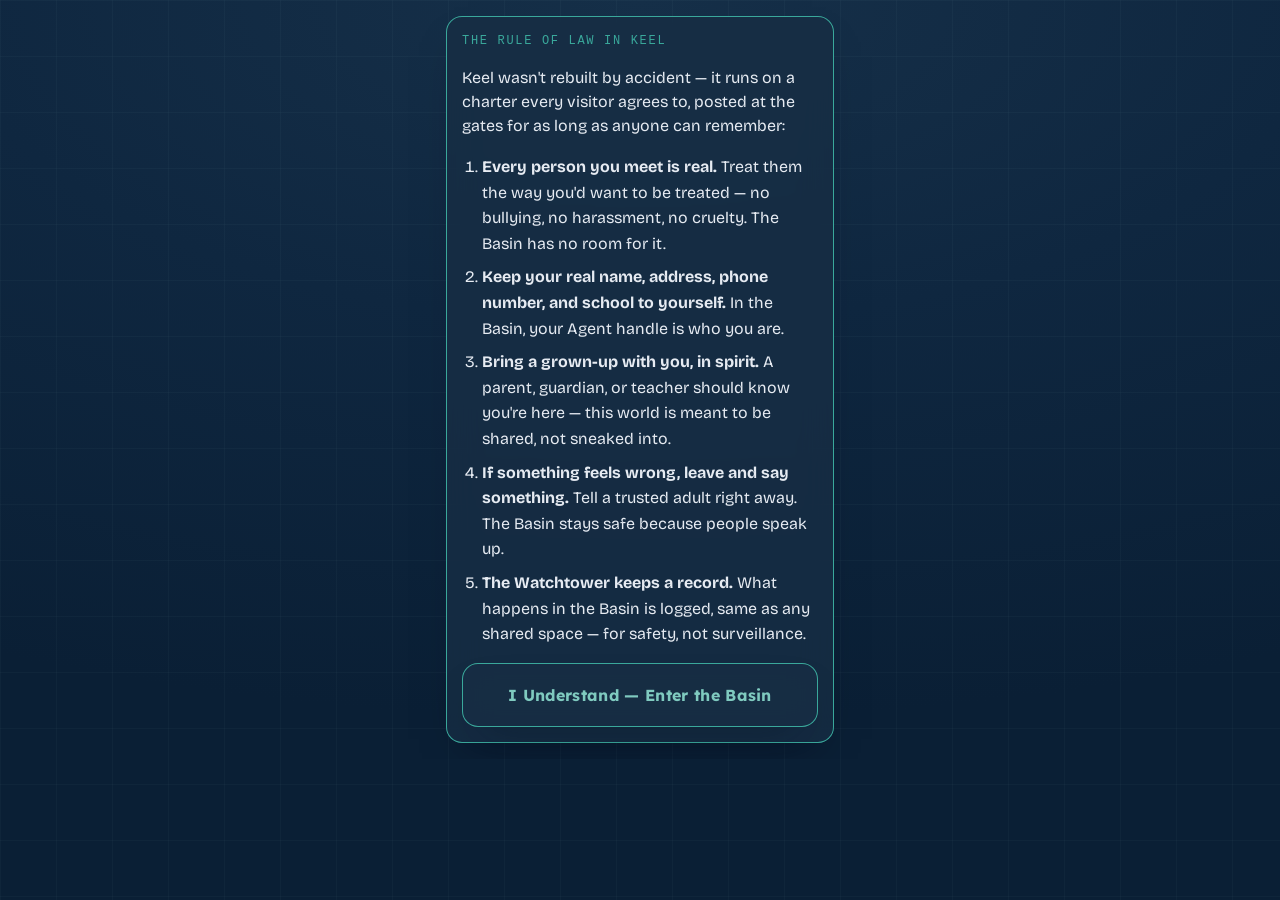
<file: evoke/static/companion.html>
<!DOCTYPE html>
<html lang="en">
<head>
  <meta charset="UTF-8">
  <meta name="viewport" content="width=device-width, initial-scale=1">
  <title>Billbot's Field Tablet</title>
  <meta name="theme-color" content="#2c3e50">
  <link rel="manifest" href="manifest.webmanifest">
  <link rel="icon" href="fieldkit-icon.svg" type="image/svg+xml">
  <link rel="stylesheet" href="tokens.css">
  <link rel="stylesheet" href="layout.css">
  <link rel="stylesheet" href="theme.css">
  <link rel="stylesheet" href="showcase.css">
  <style>
    /* Phone-first tab bar: B1llBot / Mission Evidence / Field Training
       Simulator -- the in-universe "Billbot's Field Tablet" rewrite
       (2026-07-21, revised same day: Mission Notes -> a single Mission
       Evidence submission per mission -- see mission_field_reports in
       main.py, deliberately NOT the real evidence/AND-gate pipeline).
       This diverged from the desktop app's in-app Companion Mode screen
       (index.html's #companion) on purpose -- that one's still
       "Notebook"/"Simulation" and out of scope for this pass; the desktop
       Ops Hub's "Or open it on your computer" link and the QR code both
       point here regardless. B1llBot is the default tab, no exceptions. */
    .fk-tabs{display:flex;gap:6px;margin:14px 0;}
    .fk-tab{flex:1;padding:9px 6px;border-radius:10px;border:none;cursor:pointer;font-family:inherit;font-size:0.85em;font-weight:600;background:rgba(0,0,0,0.06);color:inherit;opacity:0.6;}
    .fk-tab.on{opacity:1;background:rgba(44,62,80,0.14);}
    .fk-pane[hidden]{display:none;}
  </style>
</head>
<body>
  <div class="companion-page stack" id="companion-root">
    <section class="card" id="mc-conduct-gate">
      <div class="card__eyebrow">The Rule of Law in Keel</div>
      <p>Keel wasn't rebuilt by accident — it runs on a charter every visitor agrees to, posted at the gates for as long as anyone can remember:</p>
      <ol style="padding-left:20px;line-height:1.6;">
        <li style="margin-bottom:8px;"><strong>Every person you meet is real.</strong> Treat them the way you'd want to be treated — no bullying, no harassment, no cruelty. The Basin has no room for it.</li>
        <li style="margin-bottom:8px;"><strong>Keep your real name, address, phone number, and school to yourself.</strong> In the Basin, your Agent handle is who you are.</li>
        <li style="margin-bottom:8px;"><strong>Bring a grown-up with you, in spirit.</strong> A parent, guardian, or teacher should know you're here — this world is meant to be shared, not sneaked into.</li>
        <li style="margin-bottom:8px;"><strong>If something feels wrong, leave and say something.</strong> Tell a trusted adult right away. The Basin stays safe because people speak up.</li>
        <li><strong>The Watchtower keeps a record.</strong> What happens in the Basin is logged, same as any shared space — for safety, not surveillance.</li>
      </ol>
      <button class="btn btn-primary" id="mc-conduct-accept" style="width:100%">I Understand — Enter the Basin</button>
    </section>

    <div id="fk-content" hidden>
    <h1 class="card__title">Billbot's Field Tablet</h1>
    <p class="empty-state" id="agent-line"></p>
    <p class="empty-state">The tablet Billbot ejected from his own chest before he sent you out. Keep it open next to Minecraft, or check in anytime for B1llBot, your Mission Evidence, and the Field Training Simulator.</p>

    <section class="card" id="link-confirm-card" hidden>
      <div class="card__eyebrow">⛏ Tablet sync request</div>
      <p>Player <strong id="link-mc-name"></strong> entered your activation code in the Basin. Sync it to your Field Tablet?</p>
      <div class="row">
        <button class="btn btn-primary" id="link-yes">Confirm Link</button>
        <button class="btn" id="link-no">Deny</button>
      </div>
    </section>

    <div class="fk-tabs" role="tablist" aria-label="Companion tools">
      <button class="fk-tab on" id="fk-tab-chat" data-fpane="chat" role="tab" aria-selected="true" type="button">B1llBot</button>
      <button class="fk-tab" id="fk-tab-note" data-fpane="note" role="tab" aria-selected="false" type="button">Mission</button>
      <button class="fk-tab" id="fk-tab-mc" data-fpane="mc" role="tab" aria-selected="false" type="button"><svg aria-hidden="true" width="14" height="14" viewBox="0 0 16 16" style="vertical-align:-2px;margin-right:3px;"><rect width="16" height="16" fill="#7a4a2b"/><rect width="16" height="6" fill="#6cbb3c"/><rect y="5" width="16" height="2" fill="#5a9c30"/></svg>Field Training Simulator</button>
    </div>

    <section class="card fk-pane" data-fpane="chat">
      <div class="billbot-drawer__log" id="chat"></div>
      <div id="chat-suggest" style="display:flex;flex-wrap:wrap;gap:6px;margin:8px 0;"></div>
      <form id="chat-form" class="row">
        <input type="text" id="chat-input" placeholder="Ask B1llBot..." style="flex:1" autocomplete="off">
        <button type="submit">→</button>
      </form>
    </section>

    <section class="card fk-pane" data-fpane="note" hidden>
      <div class="card__eyebrow">Current Mission</div>
      <div id="cm-title" style="font-weight:700;font-size:1.1em;margin-bottom:10px;">Loading…</div>

      <div class="empty-state" style="font-size:0.78em;letter-spacing:.04em;text-transform:uppercase;margin-bottom:3px;">Objective</div>
      <p id="cm-objective" style="margin:0 0 12px;"></p>

      <div class="empty-state" style="font-size:0.78em;letter-spacing:.04em;text-transform:uppercase;margin-bottom:3px;">Briefing</div>
      <p id="cm-briefing" style="margin:0 0 10px;"></p>

      <button id="cm-view-full-btn" type="button" style="background:none;border:none;padding:0;cursor:pointer;color:inherit;opacity:0.75;font-size:0.85em;font-weight:600;">View Full Mission ▾</button>
      <div id="cm-full" hidden style="margin-top:8px;padding-top:8px;border-top:1px solid rgba(0,0,0,0.1);font-size:0.92em;line-height:1.5;"></div>

      <div class="card__eyebrow" style="margin-top:20px;">Mission Evidence</div>

      <div id="me-empty">
        <p class="empty-state" style="margin:0 0 10px;">You haven't filed evidence for this mission yet.</p>
        <button id="me-file-btn" type="button" class="btn btn-primary" style="width:100%;">File Evidence</button>
      </div>

      <div id="me-form" hidden>
        <label style="font-weight:600;font-size:0.9em;display:block;margin-bottom:6px;">Evidence</label>
        <div id="me-photo-drop" style="border-radius:10px;background:rgba(0,0,0,0.04);padding:14px;text-align:center;margin-bottom:6px;">
          <img id="me-photo-preview" hidden style="max-width:100%;max-height:220px;border-radius:8px;display:block;margin:0 auto;">
          <p id="me-photo-placeholder" class="empty-state" style="margin:8px 0 0;">No photo yet</p>
        </div>
        <input type="file" id="me-photo-input-camera" accept="image/*" capture="environment" style="display:none;">
        <input type="file" id="me-photo-input-choose" accept="image/*" style="display:none;">
        <div class="row" style="margin-bottom:6px;">
          <button type="button" id="me-take-photo" class="btn" style="flex:1;">Take Photo</button>
          <button type="button" id="me-choose-photo" class="btn" style="flex:1;">Choose Photo</button>
        </div>
        <p class="empty-state" style="margin:0 0 16px;">Capture one piece of evidence that represents what you learned during this mission.</p>

        <label for="me-observation" style="font-weight:600;font-size:0.9em;display:block;margin-bottom:4px;">Observation</label>
        <p class="empty-state" style="margin:0 0 6px;">What did you notice? What surprised you? How did this change your understanding of the people, systems, or financial realities behind this challenge?</p>
        <textarea id="me-observation" rows="5" placeholder="Describe your evidence and explain why it matters." style="width:100%;margin-bottom:16px;"></textarea>

        <label style="font-weight:600;font-size:0.9em;display:block;margin-bottom:4px;">Mission</label>
        <p id="me-mission-readonly" class="empty-state" style="margin:0 0 16px;"></p>

        <button type="button" id="me-submit" class="btn btn-primary" style="width:100%;">Submit Field Report</button>
        <p id="me-status" class="empty-state" style="margin-top:8px;"></p>
      </div>

      <div id="me-confirm" hidden>
        <p style="font-weight:700;margin:0 0 6px;">Submit your Field Report?</p>
        <p class="empty-state" style="margin:0 0 16px;">This will be graded and can't be changed after you submit — same as submitting on Brightspace.</p>
        <button type="button" id="me-confirm-submit" class="btn btn-primary" style="width:100%;margin-bottom:8px;">Submit</button>
        <button type="button" id="me-confirm-back" class="btn" style="width:100%;">Go Back</button>
        <p id="me-confirm-status" class="empty-state" style="margin-top:8px;"></p>
      </div>

      <div id="me-filed" hidden>
        <p style="font-weight:700;margin:0 0 4px;">Mission Evidence ✓</p>
        <p class="empty-state" style="margin:0 0 10px;">Your Field Report has been filed.</p>
        <p id="me-filed-observation" style="margin:0 0 6px;"></p>
        <p id="me-filed-date" class="empty-state" style="margin:0 0 12px;"></p>
        <a id="me-view-pdf" href="#" target="_blank" rel="noopener" class="btn" style="display:block;width:100%;text-align:center;text-decoration:none;">View Field Evidence PDF</a>
      </div>
    </section>

    <section class="card fk-pane" data-fpane="mc" hidden>
      <div id="connect-body">Loading...</div>
      <div id="mc-quests-card" hidden style="margin-top:14px;">
        <div class="card__eyebrow">Field Quest Log</div>
        <p class="empty-state" id="quests-progress" style="margin-top:-4px"></p>
        <div id="quests-list"></div>
      </div>
      <div id="mc-archive-card" hidden style="margin-top:14px;">
        <div class="card__eyebrow">Billbot's Basin Archive</div>
        <p class="empty-state" id="archive-progress" style="margin-top:-4px"></p>
        <div id="archive-list"></div>
      </div>
    </section>

    </div>
  </div>

  <script>
    let userId = null;

    function escapeHtml(s) {
      const div = document.createElement("div");
      div.textContent = s;
      return div.innerHTML;
    }

    // B1llBot greeting + suggestion chips -- a pool of 6, 3 shown at random
    // each time the tablet's opened (initChat(), called once from init()).
    // Defined here, ahead of the conduct-gate logic below, on purpose:
    // enterField()/init() can fire synchronously (already-accepted gate,
    // see localStorage check below) before the script finishes executing
    // top-to-bottom -- a const declared further down would still be in its
    // temporal dead zone at that point (hit live: ReferenceError on a
    // returning device that had already accepted the gate).
    const BILLBOT_GREETING = "Morning, Apprentice.\n\nNeed directions, a second opinion, or a story from before the Basin fell? Ask away.";
    const BILLBOT_SUGGESTIONS = [
      "What's my mission?",
      "I'm stuck — what do I do?",
      "Tell me about Keel.",
      "How do I earn badges?",
      "What does Systems Thinker mean?",
      "How do Superpowers work?",
    ];
    function initChat() {
      const chat = document.getElementById("chat");
      chat.insertAdjacentHTML("beforeend", `<div class="billbot-msg" data-from="billbot">${escapeHtml(BILLBOT_GREETING).replace(/\n/g, "<br>")}</div>`);
      const pool = BILLBOT_SUGGESTIONS.slice();
      const picks = [];
      while (picks.length < 3 && pool.length) picks.push(pool.splice(Math.floor(Math.random() * pool.length), 1)[0]);
      const suggest = document.getElementById("chat-suggest");
      suggest.innerHTML = picks.map(s => `<button type="button" class="btn" style="padding:5px 10px;font-size:0.8em;height:auto;">${escapeHtml(s)}</button>`).join("");
      suggest.querySelectorAll("button").forEach(btn => btn.addEventListener("click", () => sendChat(btn.textContent)));
    }
    async function sendChat(msg) {
      msg = (msg || "").trim();
      if (!msg) return;
      const chat = document.getElementById("chat");
      chat.insertAdjacentHTML("beforeend", `<div class="billbot-msg" data-from="user">${escapeHtml(msg)}</div>`);
      chat.scrollTop = chat.scrollHeight;
      try {
        // Query params, not a JSON body -- /api/billbot/chat reads user_id
        // and message as query params (previously this page sent a JSON
        // body here too, which 422'd every time).
        const res = await fetch(`/api/billbot/chat?user_id=${userId}&message=${encodeURIComponent(msg)}`, { method: "POST" }).then(r => r.json());
        chat.insertAdjacentHTML("beforeend", `<div class="billbot-msg" data-from="billbot">${escapeHtml(res.reply)}</div>`);
      } catch (err) {
        chat.insertAdjacentHTML("beforeend", `<div class="billbot-msg" data-from="billbot">Having trouble hearing you right now.</div>`);
      }
      chat.scrollTop = chat.scrollHeight;
    }
    document.getElementById("chat-form").addEventListener("submit", (e) => {
      e.preventDefault();
      const input = document.getElementById("chat-input");
      const msg = input.value;
      input.value = "";
      sendChat(msg);
    });

    let displayName = null;

    // Tabs -- B1llBot is the default everywhere, matching the desktop app's
    // Companion Mode screen exactly (no special-cased entry point defaults
    // to a different tab there either).
    function switchFkTab(which) {
      document.querySelectorAll(".fk-tab").forEach((t) => {
        const on = t.dataset.fpane === which;
        t.classList.toggle("on", on);
        t.setAttribute("aria-selected", on ? "true" : "false");
      });
      document.querySelectorAll(".fk-pane").forEach((p) => { p.hidden = p.dataset.fpane !== which; });
    }
    document.querySelectorAll(".fk-tab").forEach((t) => t.addEventListener("click", () => switchFkTab(t.dataset.fpane)));

    // Conduct gate -- the whole page ("Rule of Law in Keel"), same gate as
    // the desktop app's Minecraft tab, but page-level here: nothing else on
    // this page renders or loads until it's accepted, including pairing/
    // login (init(), which drives all of that plus every data fetch, is
    // only called once accepted). NOT a substitute for actual legal review
    // (GAPS.md already flags FERPA/COPPA posture as an open, unresolved
    // decision) -- this is a real, useful safety/conduct acknowledgment,
    // not a certified compliance instrument.
    function enterField() {
      document.getElementById("mc-conduct-gate").hidden = true;
      document.getElementById("fk-content").hidden = false;
      init();
    }
    if (localStorage.getItem("evoke-mc-conduct-accepted") === "1") {
      enterField();
    } else {
      document.getElementById("mc-conduct-accept").addEventListener("click", () => {
        try { localStorage.setItem("evoke-mc-conduct-accepted", "1"); } catch (e) {}
        enterField();
      });
    }

    async function init() {
      // Service worker intentionally disabled: it cached the app shell and
      // could serve a stale (old) build. Proactively unregister any copy a
      // returning device still has so the UI can't flip between versions.
      if ("serviceWorker" in navigator) {
        navigator.serviceWorker.getRegistrations().then((regs) => {
          regs.forEach((r) => r.unregister());
        }).catch(() => {});
      }
      // Pairing (BUILD_PLAN_2 §7): a ?pair= token from the Hub QR registers
      // this phone as the scanning user -- no login. The token is minted by
      // an authenticated web session (evoke/main.py's companion_info/
      // companion_qr, now always the caller's own verified session, never a
      // client-supplied user_id) and is single-use/short-lived
      // (companion_pair). This -- or falling through to local-dev-login
      // below -- is the phone's only path to an identity now; the old
      // ?login=<email> shortcut is gone along with playtest-user
      // provisioning, since a phone has no Brightspace session of its own
      // to hand off through a magic link.
      const pairToken = new URLSearchParams(location.search).get("pair");
      if (pairToken) {
        try {
          const fd = new FormData();
          fd.append("token", pairToken);
          const who = await fetch("/api/companion/pair", { method: "POST", body: fd }).then(r => {
            if (!r.ok) throw new Error("pair failed");
            return r.json();
          });
          localStorage.setItem("fieldkit_user_id", who.user_id);
          localStorage.setItem("fieldkit_display_name", who.display_name);
          history.replaceState(null, "", location.pathname);
        } catch (e) { /* expired/used token -- fall through */ }
      }
      userId = localStorage.getItem("fieldkit_user_id");
      displayName = localStorage.getItem("fieldkit_display_name");
      if (!userId) {
        try {
          const res = await fetch("/api/dev-login", { method: "POST" }).then(r => {
            if (!r.ok) throw new Error("no local dev-login available");
            return r.json();
          });
          userId = res.user_id;
          displayName = res.display_name;
        } catch (e) {
          document.getElementById("agent-line").textContent = "Scan the Hub QR on your computer to pair this device.";
          return;
        }
      }
      document.getElementById("agent-line").textContent = `Agent: ${displayName || "…"}`;
      fetch(`/api/minigames/kit/piece?user_id=${userId}`, { method: "POST", body: (() => { const f = new FormData(); f.append("piece", "cap"); return f; })() }).catch(() => {});
      connectLive();
      initChat();
      loadCurrentMission();
      loadConnect();
      setInterval(pollLinkRequest, 8000);
    }

    // ---- Mission Evidence tab: Current Mission (title/objective/briefing +
    // "View Full Mission") plus a single photo+observation Field Report per
    // mission. Not a notebook or journal -- exactly one submission per
    // mission (main.py's mission_field_reports, UNIQUE(user_id, mission_id),
    // deliberately outside the real evidence/AND-gate pipeline). ----
    let currentMissionId = null;
    async function loadCurrentMission() {
      const titleEl = document.getElementById("cm-title"), objEl = document.getElementById("cm-objective"),
        briefEl = document.getElementById("cm-briefing");
      try {
        const [missionsRes, profile] = await Promise.all([
          fetch(`/api/missions?user_id=${userId}`).then(r => r.json()),
          fetch(`/api/profile/player/${userId}`).then(r => r.ok ? r.json() : null),
        ]);
        const missions = missionsRes.missions || [];
        const completed = new Set(((profile && profile.missions_completed) || []).map(String));
        const current = missions.find(m => !completed.has(String(m.id))) || missions[missions.length - 1];
        if (!current) { titleEl.textContent = "No missions yet."; return; }
        currentMissionId = current.id;
        titleEl.textContent = current.title;
        objEl.textContent = current.objective || current.brief || "";
        const { briefing, steps } = splitMissionNarrative(current.pbl_description);
        briefEl.textContent = briefing || current.brief || "";

        const viewBtn = document.getElementById("cm-view-full-btn"), fullBox = document.getElementById("cm-full");
        let expanded = false;
        viewBtn.addEventListener("click", () => {
          expanded = !expanded;
          fullBox.hidden = !expanded;
          viewBtn.textContent = expanded ? "View Full Mission ▴" : "View Full Mission ▾";
          if (expanded && !fullBox.dataset.loaded) {
            fullBox.dataset.loaded = "1";
            fullBox.innerHTML = steps ? formatNarrative(steps) : "No additional detail yet for this mission.";
          }
        });

        document.getElementById("me-mission-readonly").textContent = current.title;
        loadMissionEvidence();
      } catch (e) { titleEl.textContent = "Couldn't load your mission right now."; }
    }
    // The curriculum narrative's intro paragraph (shown always, as
    // "Briefing") vs. its "Step N:" breakdown (shown only behind "View Full
    // Mission") -- same field (pbl_description) the desktop app's Mission
    // Notes tab reads, just split instead of shown as one block.
    function splitMissionNarrative(text) {
      if (!text) return { briefing: "", steps: "" };
      const blocks = text.split(/\n\n+/);
      const stepStart = blocks.findIndex((b) => /^Step \d+/.test(b.split("\n")[0]));
      if (stepStart === -1) return { briefing: text, steps: "" };
      return { briefing: blocks.slice(0, stepStart).join("\n\n"), steps: blocks.slice(stepStart).join("\n\n") };
    }
    // Same light "Step N:" bold / "- " bullet structure the desktop app's
    // Mission Notes tab uses for this same field.
    function formatNarrative(text) {
      return text.split(/\n\n+/).map((block) => {
        const lines = block.split("\n");
        let html = "", bullets = [];
        const flush = () => { if (bullets.length) { html += `<ul style="margin:6px 0;padding-left:20px;">${bullets.map(b => `<li>${escapeHtml(b)}</li>`).join("")}</ul>`; bullets = []; } };
        lines.forEach((line, i) => {
          if (/^-\s+/.test(line)) { bullets.push(line.replace(/^-\s+/, "")); return; }
          flush();
          if (!line.trim()) return;
          const isStepHeader = i === 0 && /^Step \d+/.test(line);
          html += isStepHeader ? `<p style="margin:0 0 6px;"><strong>${escapeHtml(line)}</strong></p>` : `<p style="margin:0 0 6px;">${escapeHtml(line)}</p>`;
        });
        flush();
        return html;
      }).join("");
    }

    // ---- Mission Evidence: the single File Evidence -> Submit Field
    // Report flow, backed by /api/mission-field-report. ----
    let evidencePhotoFile = null;
    function fmtFiledDate(iso) {
      try { return new Date(iso).toLocaleString(undefined, { month: "short", day: "numeric", hour: "numeric", minute: "2-digit" }); } catch (e) { return ""; }
    }
    function showEvidenceEmpty() {
      document.getElementById("me-empty").hidden = false;
      document.getElementById("me-form").hidden = true;
      document.getElementById("me-confirm").hidden = true;
      document.getElementById("me-filed").hidden = true;
    }
    function showEvidenceForm() {
      document.getElementById("me-empty").hidden = true;
      document.getElementById("me-form").hidden = false;
      document.getElementById("me-confirm").hidden = true;
      document.getElementById("me-filed").hidden = true;
    }
    function showEvidenceConfirm() {
      document.getElementById("me-empty").hidden = true;
      document.getElementById("me-form").hidden = true;
      document.getElementById("me-confirm").hidden = false;
      document.getElementById("me-filed").hidden = true;
      document.getElementById("me-confirm-status").textContent = "";
    }
    function showEvidenceFiled(report) {
      document.getElementById("me-empty").hidden = true;
      document.getElementById("me-form").hidden = true;
      document.getElementById("me-confirm").hidden = true;
      document.getElementById("me-filed").hidden = false;
      document.getElementById("me-filed-observation").textContent = report.observation;
      document.getElementById("me-filed-date").textContent = report.filed_at ? `Filed ${fmtFiledDate(report.filed_at)}` : "Filed";
      document.getElementById("me-view-pdf").href = report.pdf_url;
    }
    async function loadMissionEvidence() {
      if (!currentMissionId) return;
      try {
        const r = await fetch(`/api/mission-field-report/${currentMissionId}`).then(r => r.json());
        if (r.filed) { showEvidenceFiled(r); return; }
      } catch (e) {}
      showEvidenceEmpty();
    }
    document.getElementById("me-file-btn").addEventListener("click", () => {
      evidencePhotoFile = null;
      document.getElementById("me-photo-preview").hidden = true;
      document.getElementById("me-photo-placeholder").hidden = false;
      document.getElementById("me-observation").value = "";
      document.getElementById("me-status").textContent = "";
      showEvidenceForm();
    });
    function handlePhotoPicked(file) {
      if (!file || !/^image\//.test(file.type)) return;
      evidencePhotoFile = file;
      const reader = new FileReader();
      reader.onload = () => {
        const img = document.getElementById("me-photo-preview");
        img.src = reader.result;
        img.hidden = false;
        document.getElementById("me-photo-placeholder").hidden = true;
      };
      reader.readAsDataURL(file);
    }
    document.getElementById("me-take-photo").addEventListener("click", () => document.getElementById("me-photo-input-camera").click());
    document.getElementById("me-choose-photo").addEventListener("click", () => document.getElementById("me-photo-input-choose").click());
    document.getElementById("me-photo-input-camera").addEventListener("change", (e) => handlePhotoPicked(e.target.files[0]));
    document.getElementById("me-photo-input-choose").addEventListener("change", (e) => handlePhotoPicked(e.target.files[0]));
    // "Submit Field Report" only validates and hands off to a confirm step
    // -- this has real academic consequences (real Brightspace submission,
    // real grading), so it gets the same are-you-sure weight a real
    // Brightspace submit would, not a casual save.
    document.getElementById("me-submit").addEventListener("click", () => {
      const status = document.getElementById("me-status");
      const observation = document.getElementById("me-observation").value.trim();
      if (!evidencePhotoFile) { status.textContent = "Take or choose a photo first."; return; }
      if (!observation) { status.textContent = "Describe your evidence before filing."; return; }
      if (!currentMissionId) { status.textContent = "No active mission to file against."; return; }
      status.textContent = "";
      showEvidenceConfirm();
    });
    document.getElementById("me-confirm-back").addEventListener("click", showEvidenceForm);
    document.getElementById("me-confirm-submit").addEventListener("click", async () => {
      const status = document.getElementById("me-confirm-status");
      const observation = document.getElementById("me-observation").value.trim();
      const confirmBtn = document.getElementById("me-confirm-submit");
      status.textContent = "Filing…";
      confirmBtn.disabled = true;
      try {
        const fd = new FormData();
        fd.append("mission_id", currentMissionId);
        fd.append("photo", evidencePhotoFile);
        fd.append("observation", observation);
        const res = await fetch("/api/mission-field-report", { method: "POST", body: fd });
        const data = await res.json();
        if (!res.ok) throw new Error(data && data.detail || "Couldn't file that");
        showEvidenceFiled(data);
      } catch (err) {
        status.textContent = err.message || "Couldn't file that — try again.";
        confirmBtn.disabled = false;
      }
    });

    // ---- Connect to Minecraft (Minecraft tab) -- same code-entry mechanism
    // as the desktop app's Minecraft tab: mint a code, type it in-game,
    // confirm here. Poll-only fallback alongside the live /ws push below. ----
    let mcPollTimer = null;
    function mcStopPolling() { if (mcPollTimer) { clearInterval(mcPollTimer); mcPollTimer = null; } }
    async function loadConnect() {
      const body = document.getElementById("connect-body");
      try {
        const [link, info] = await Promise.all([
          fetch(`/api/minecraft/link/${userId}`).then(r => r.json()),
          fetch("/api/minecraft/connect-info").then(r => r.json()),
        ]);
        mcStopPolling();
        if (link.linked) {
          body.innerHTML = `<p>Tablet synchronized as <strong>${escapeHtml(link.username)}</strong> ✓</p><p class="empty-state">Rewards, XP, and Billbot's memories now flow between the Basin and your Field Tablet.</p>`;
          startQuestPolling();
          startArchivePolling();
          return;
        }
        startArchivePolling();
        body.innerHTML = `
          <h1 class="card__title" style="font-size:1.2em;margin-bottom:10px;">Boot the Field Training Simulator</h1>
          <p>This simulator is older than you are.</p>
          <p class="empty-state">Alpha Dynamics built it on an old game called Minecraft because every engineer already knew how to use it. Every construction robot carried an offline copy so apprentices could train anywhere, even without a network.</p>
          <p class="empty-state">Billbot has restored his copy.</p>

          <div class="card__eyebrow" style="margin-top:18px;">1. Match the archived build</div>
          <p>Keel was preserved on Minecraft Java Edition <strong>${escapeHtml(info.java_version)}</strong>. Set your launcher to that version before entering. Bedrock Edition players can use the latest release.</p>

          <div class="card__eyebrow" style="margin-top:18px;">2. Connect to the Basin</div>
          <p class="empty-state" style="margin-bottom:6px;">Open Minecraft. Choose Multiplayer → Add Server, and enter:</p>
          <p style="display:flex;align-items:center;gap:6px">Java: <code>${escapeHtml(info.java_address)}</code>
            <button class="btn" data-copy="${escapeHtml(info.java_address)}" style="padding:2px 8px;font-size:0.85em">Copy</button></p>
          <p style="display:flex;align-items:center;gap:6px">Bedrock: <code>${escapeHtml(info.bedrock_address)}</code>
            <button class="btn" data-copy="${escapeHtml(info.bedrock_address)}" style="padding:2px 8px;font-size:0.85em">Copy</button></p>

          <div class="card__eyebrow" style="margin-top:18px;">3. Enter the Basin</div>
          <p class="empty-state">You'll arrive on the ridge above Keel. Walk downhill until the town comes into view. Find Billbot's kiosk. He'll recognize the tablet before he recognizes you.</p>

          <div class="card__eyebrow" style="margin-top:18px;">4. Link your tablet</div>
          <p class="empty-state">Billbot will give you an activation code inside Minecraft.</p>
          <button class="btn btn-primary" id="connect-start" style="margin-top:8px;">Link Your Minecraft Account</button>
          <div id="connect-steps" hidden style="margin-top:8px">
            <p>Enter it exactly as shown:</p>
            <p><code id="connect-cmd" style="font-size:1.05em"></code></p>
            <p class="empty-state">Code expires in 10 minutes.</p>
            <button class="btn" id="connect-confirm-check" style="margin-top:6px">I've Entered My Code</button>
            <p id="connect-confirm-status" class="empty-state"></p>
          </div>`;
        document.getElementById("connect-start").addEventListener("click", async () => {
          const res = await fetch(`/api/minecraft/link-code?user_id=${userId}`, { method: "POST" }).then(r => r.json());
          document.getElementById("connect-cmd").textContent = res.command;
          document.getElementById("connect-steps").hidden = false;
          document.getElementById("connect-start").hidden = true;
          mcPollTimer = setInterval(pollLinkRequest, 10000);
        });
        body.querySelectorAll("[data-copy]").forEach((btn) => {
          btn.addEventListener("click", async () => {
            try {
              await navigator.clipboard.writeText(btn.dataset.copy);
              const orig = btn.textContent;
              btn.textContent = "Copied!";
              setTimeout(() => { btn.textContent = orig; }, 1500);
            } catch (e) { /* clipboard unavailable — the address is still visible to copy by hand */ }
          });
        });
        document.getElementById("connect-confirm-check").addEventListener("click", async (e) => {
          const status = document.getElementById("connect-confirm-status");
          const btn = e.currentTarget;
          status.textContent = "Checking…";
          btn.disabled = true;
          const found = await pollLinkRequest();
          btn.disabled = false;
          // Bug found live via docker/bridge logs: this used to only ever
          // update status text on the NOT-found path -- on a real match it
          // stayed stuck reading "Checking…" forever, even though
          // showLinkConfirm() had already rendered the real confirm card
          // above it. Looked exactly like a hang.
          status.textContent = found ? "Found it! Confirm above ↑" : "Not yet — make sure you entered the code in Minecraft, then tap I've Entered My Code again.";
        });
      } catch (e) {
        body.innerHTML = `<p class="empty-state">Basin status unavailable right now.</p>`;
      }
    }

    // Field Quest Log: disabled for now (2026-07-22) -- the only 4 quests
    // that pass the mission_quest/basin_archive filter (Find Hidden
    // Treasure, Master Farmer, Mining Expert, Explorer's Log) have no
    // mc_quest_triggers wired, so there's no real way to complete any of
    // them in-world yet. mc-quests-card stays hidden (its default state);
    // restore the fetch/render body here once a side_quest actually has a
    // working trigger.
    function loadQuests() {}
    function startQuestPolling() {}

    // Billbot's Basin Archive: the hard-coded discovery chain
    // (main.py's BASIN_ARCHIVE). Locked entries show corrupted teasers;
    // the bridge's in-world detection unlocks them. Newly-unlocked entries
    // are also announced in the B1llBot chat (the primary surface) so the
    // Basin reads as value-add even for someone who never opens this tab.
    let archiveKnown = null;   // unlocked keys at last render (session-scoped baseline)
    let archiveTimer = null;
    async function loadArchive(announce = true) {
      try {
        const a = await fetch(`/api/basin-archive/${userId}`).then(r => r.json());
        const card = document.getElementById("mc-archive-card");
        document.getElementById("archive-progress").textContent =
          a.recovered >= a.total
            ? "All memories recovered. Billbot remembers the whole mountain."
            : `${a.recovered} of ${a.total} memories recovered — explore the Basin to restore the rest.`;
        document.getElementById("archive-list").innerHTML = a.entries.map(e => `
          <div style="padding:10px 0;border-top:1px solid rgba(0,0,0,0.08);${e.unlocked ? "" : "opacity:0.55;"}">
            <div style="font-weight:700;font-size:0.95em;">${e.unlocked ? "◈" : "◇"} ${escapeHtml(e.title)}</div>
            <div style="font-size:0.9em;margin-top:2px;${e.unlocked ? "" : "font-style:italic;"}">${escapeHtml(e.text)}</div>
          </div>`).join("");
        card.hidden = false;
        const unlocked = new Set(a.entries.filter(e => e.unlocked).map(e => e.key));
        if (archiveKnown && announce) {
          a.entries.filter(e => e.unlocked && !archiveKnown.has(e.key)).forEach(e => {
            const chat = document.getElementById("chat");
            chat.insertAdjacentHTML("beforeend",
              `<div class="billbot-msg" data-from="billbot"><strong>◈ Memory recovered — ${escapeHtml(e.title)}</strong><br>${escapeHtml(e.text)}</div>`);
            chat.scrollTop = chat.scrollHeight;
          });
        }
        archiveKnown = unlocked;
      } catch (e) {}
    }
    function startArchivePolling() {
      loadArchive(false);
      if (!archiveTimer) archiveTimer = setInterval(loadArchive, 20000);
    }

    // ---- Two-channel link confirm (push + poll fallback) ----
    async function pollLinkRequest() {
      try {
        const r = await fetch(`/api/minecraft/link-request/${userId}`).then(r => r.json());
        if (r.pending) { showLinkConfirm(r.minecraft_username); return true; }
      } catch (e) {}
      return false;
    }
    function showLinkConfirm(mcName) {
      const card = document.getElementById("link-confirm-card");
      if (!card.hidden) return;
      document.getElementById("link-mc-name").textContent = mcName;
      card.hidden = false;
      const respond = async (accept) => {
        const fd = new FormData();
        fd.append("accept", accept ? "true" : "false");
        await fetch(`/api/minecraft/link-confirm?user_id=${userId}`, { method: "POST", body: fd }).catch(() => {});
        card.hidden = true;
        mcStopPolling();
        if (accept) showLinkCelebration(mcName);
        loadConnect();
      };
      document.getElementById("link-yes").addEventListener("click", () => respond(true), { once: true });
      document.getElementById("link-no").addEventListener("click", () => respond(false), { once: true });
    }

    function showLinkCelebration(mcName) {
      document.getElementById("link-celebration")?.remove();
      const overlay = document.createElement("div");
      overlay.id = "link-celebration";
      overlay.className = "celebration-overlay";
      overlay.innerHTML = `
        <div class="card celebration-card" data-tier="legendary">
          <div class="card__eyebrow">Field Training Simulator</div>
          <h1>Tablet Synchronized!</h1>
          <p class="celebration-tier">Linked as <strong>${escapeHtml(mcName)}</strong></p>
          <p>Rewards, quests, and XP now flow between the Basin and your Field Tablet.</p>
          <button class="btn btn-primary" id="link-celebration-continue">Carry On →</button>
        </div>
      `;
      document.body.appendChild(overlay);
      document.getElementById("link-celebration-continue").addEventListener("click", () => overlay.remove());
    }

    // Live push channel -- same /ws feed the Hub uses. The 10s poll above
    // stays as the safety net; this just makes the phone feel alive
    // (presence flips, world stages, awards) without waiting for it.
    function connectLive() {
      let retryMs = 2000;
      function open() {
        const proto = location.protocol === "https:" ? "wss" : "ws";
        const ws = new WebSocket(`${proto}://${location.host}/ws`);
        ws.onopen = () => { retryMs = 2000; };
        ws.onmessage = (e) => {
          let msg;
          try { msg = JSON.parse(e.data); } catch { return; }
          if (msg.type === "MinecraftLinkRequested" && msg.data && msg.data.user_id === userId) {
            showLinkConfirm(msg.data.minecraft_username);
            return;
          }
          if (msg.type === "MissionCompleted" && msg.data && msg.data.user_id === userId) {
            loadCurrentMission();
          }
          if (msg.type === "QuestCompleted" && msg.data && msg.data.user_id === userId) {
            loadArchive();
            loadQuests();
          }
        };
        ws.onclose = () => { setTimeout(open, retryMs); retryMs = Math.min(retryMs * 2, 15000); };
      }
      open();
    }

  </script>
</body>
</html>
</file>
<file: evoke/static/tokens.css>
/* tokens.css — every color, font, radius, shadow, and gradient lives here
   and ONLY here, per UI_SPEC.md's wireframe skinning contract. This is the
   production skin, ported from the design team's approved look in
   "Prosperity Showcase-44.html" (the v44 "lighter-dark" iteration): navy
   lifted toward blue-gray, brighter glass panels, TEAL signal energy (no
   electric cyan), softened glows, Lexend display + Bricolage Grotesque body.
   Fonts load from Google Fonts with system fallbacks — offline, the app
   degrades to system-ui and stays fully usable. */

@import url('https://fonts.googleapis.com/css2?family=Lexend:wght@400;500;600;700;800&family=Bricolage+Grotesque:opsz,wght@48,400;48,600;48,700&family=Cousine:wght@400;700&display=swap');
/* Nav rail icons, same as the showcase. Offline fallback renders the
   ligature word ("home", "hub") — readable, just not iconic. */
@import url('https://fonts.googleapis.com/css2?family=Material+Symbols+Rounded:opsz,wght,FILL,GRAD@24,400,0,0&family=Material+Symbols+Rounded:opsz,wght,FILL,GRAD@24,400,1,0&display=swap');

:root {
  /* Showcase v44 base palette — lighter-dark navy, teal energy */
  --navy-900: #0a1f35;
  --navy-800: #12293f;
  --navy-700: #1a3247;
  --navy-600: #284056;
  --navy-500: #3a5064;
  --navy-400: #8b9cae;
  /* "cyan-*" names retained for API stability, but now carry TEAL values
     (v44 replaced the electric-cyan accent with global teal). */
  --cyan-500: #00a596;
  --cyan-300: #26c0b0;
  --cyan-200: #57d2c3;
  --cyan-100: #89e0d3;
  --blue-500: #2b7fff;
  --teal-600: #0a6b73;
  --teal-500: #009688;
  --teal-400: #3aa89b;
  --teal-200: #7fcabf;
  --teal-100: #9fd6cc;
  --teal-050: #d7f2ec;
  --green-400: #00d492;
  --orange-500: #ff6b35;
  --orange-600: #e85520;
  --amber: #e8a33a;
  --slate-200: #e6ebf2;

  /* Semantic color API (names consumed by theme.css) */
  --color-bg: var(--navy-900);
  --color-surface: rgba(23, 46, 68, 0.84);
  --color-surface-dim: rgba(14, 34, 54, 0.74);
  --color-border: rgba(160, 200, 205, 0.18);
  --color-border-strong: #3aa89b;
  --color-text: var(--slate-200);
  --color-text-muted: var(--teal-200);
  --color-text-heading: var(--teal-050);
  --color-text-inverse: #06121f;
  --color-accent: var(--cyan-500);
  --color-accent-text: #06121f;
  --color-locked: var(--navy-800);
  --color-locked-text: #a6b3cf;

  /* Award tiers */
  --tier-common: var(--navy-500);
  --tier-epic: var(--blue-500);
  --tier-legendary: var(--amber);

  /* Arc colors (Explore / Imagine / Act / Communicate) */
  --arc-explore: var(--green-400);
  --arc-imagine: var(--cyan-300);
  --arc-act: var(--orange-500);
  --arc-communicate: var(--teal-500);

  /* State */
  --state-locked-bg: rgba(10, 26, 51, 0.55);
  --state-available-bg: rgba(23, 46, 68, 0.84);
  --state-submitted-bg: rgba(232, 163, 58, 0.10);
  --state-inreview-bg: rgba(38, 192, 176, 0.10);
  --state-complete-bg: rgba(0, 212, 146, 0.08);

  /* Typography — v44: Lexend display, Bricolage Grotesque body, Cousine mono */
  --font-display: 'Lexend', system-ui, sans-serif;
  --font-body: 'Bricolage Grotesque', 'Inter', -apple-system, BlinkMacSystemFont, "Segoe UI", Roboto, sans-serif;
  --font-mono: 'Cousine', ui-monospace, "SF Mono", Menlo, monospace;

  --text-xs: 0.75rem;
  --text-sm: 0.875rem;
  --text-base: 1rem;
  --text-lg: 1.25rem;
  --text-xl: 1.75rem;
  --text-2xl: 2.25rem;

  /* Spacing scale */
  --space-1: 4px;
  --space-2: 8px;
  --space-3: 12px;
  --space-4: 16px;
  --space-5: 24px;
  --space-6: 40px;

  /* Shape */
  --radius: 12px;
  --radius-lg: 16px;
  --radius-pill: 999px;
  --border-width: 1px;

  /* Elevation + glow (v44's softened glass language) */
  --shadow: inset 0 0 0 1px var(--color-border-strong), 0 18px 40px -22px rgba(6, 15, 30, 0.55);
  --glow-md: 0 8px 18px -8px rgba(6, 15, 30, 0.5);
  --glow-text: 0 0 24px rgba(0, 150, 136, 0.30), 0 1px 0 rgba(6, 15, 30, 0.25);
  --glow-green: 0 0 10px var(--green-400);

  /* Gradients */
  --grad-logo: linear-gradient(135deg, #009688 0%, #009688 50%, #009689 100%);
  --grad-logo-inner: linear-gradient(135deg, #009688 0%, #009689 100%);
  --grad-page: radial-gradient(120% 80% at 50% 0%, #163049 0%, #0f2740 45%, #0a1f35 100%);
  --grad-divider: linear-gradient(90deg, rgba(0, 0, 0, 0) 0%, #009688 50%, rgba(0, 0, 0, 0) 100%);
  --grad-xp: linear-gradient(90deg, #ff6b35 0%, #e85520 100%);
  --grad-water: linear-gradient(90deg, #009688 0%, #26c0b0 100%);

  --ease-out: cubic-bezier(0.16, 1, 0.3, 1);

  /* Showcase (v44) component token aliases — the exact names the ported
     showcase.css consumes, mapped onto the same palette/semantics above so
     both the legacy theme.css and the showcase.css read one source of truth. */
  --white: #fff;
  --surface-glass: var(--color-surface);
  --surface-glass-dim: var(--color-surface-dim);
  --border-ui: var(--color-border-strong);
  --border-faint: var(--color-border);
  --text-heading: var(--color-text-heading);
  --text-body: var(--color-text);
  --text-label: var(--teal-200);
  --text-muted: #bcd3d6;
  --text-faint: #aec6ca;
  --text-locked: var(--color-locked-text);
  --orange-300: #ffb877;
  --radius-md: 12px;
  --elev-glass: var(--shadow);
}
</file>
<file: evoke/static/layout.css>
/* layout.css — structural CSS only (grid/flex/positioning/sizing). No colors,
   fonts, radii, or shadows here — those are theme.css's job, consuming
   tokens.css. Keeping these separate is what lets the skin pass touch only
   tokens.css + theme.css and never this file. */

* { box-sizing: border-box; }

html, body {
  margin: 0;
  padding: 0;
  min-height: 100vh;
  width: 100%;
  overflow-x: hidden;
}

/* App shell: a left nav rail + main column (the showcase's layout).
   On narrow screens the rail collapses to a fixed bottom tab bar. */
#app-root {
  display: flex;
  flex-direction: row;
  min-height: 100vh;
}

.rail {
  display: flex;
  flex-direction: column;
  gap: var(--space-2);
  width: 280px;
  padding: var(--space-6) var(--space-5);
  flex: none;
  position: sticky;
  top: 0;
  align-self: flex-start;
  max-height: 100vh;
  overflow-y: auto;
}
.rail__brand { margin-bottom: var(--space-6); }
.rail__brandwords { display: flex; flex-direction: column; line-height: 1.1; }

.app-main {
  flex: 1;
  min-width: 0;
  display: flex;
  flex-direction: column;
  min-height: 100vh;
}

.topbar {
  display: flex;
  align-items: center;
  justify-content: space-between;
  gap: var(--space-4);
  padding: var(--space-3) var(--space-5);
}

.topbar__left, .topbar__right {
  display: flex;
  align-items: center;
  gap: var(--space-4);
}

@media (max-width: 900px) {
  #app-root { flex-direction: column; }
  .rail {
    position: fixed;
    bottom: 0;
    left: 0;
    right: 0;
    top: auto;
    width: 100%;
    max-height: none;
    flex-direction: row;
    justify-content: space-around;
    padding: var(--space-2);
    z-index: 55;
    overflow-y: visible;
    overflow-x: auto;
  }
  .rail__brand { display: none; }
  .rail .nav { flex-direction: column; gap: 2px; padding: var(--space-1) var(--space-2); width: auto; }
  .rail .nav__lbl { font-size: 0.6rem; }
  .app-main { padding-bottom: 84px; }
  .billbot-drawer { bottom: 92px; }
}

main#screen {
  flex: 1;
  width: 100%;
  max-width: 1100px;
  margin: 0 auto;
  padding: var(--space-5) var(--space-4);
}

.stack { display: flex; flex-direction: column; gap: var(--space-4); }
.stack-sm { display: flex; flex-direction: column; gap: var(--space-2); }
.row { display: flex; align-items: center; gap: var(--space-3); flex-wrap: wrap; }
.row-between { display: flex; align-items: center; justify-content: space-between; gap: var(--space-3); flex-wrap: wrap; }
.grid-2 { display: grid; grid-template-columns: 1fr 1fr; gap: var(--space-4); }
.grid-3 { display: grid; grid-template-columns: repeat(3, 1fr); gap: var(--space-4); }

@media (max-width: 720px) {
  .grid-2, .grid-3 { grid-template-columns: 1fr; }
  main#screen { padding: var(--space-4) var(--space-3); }
  .topbar { flex-wrap: wrap; }
}

.hub-layout {
  display: grid;
  grid-template-columns: 2fr 1fr;
  gap: var(--space-5);
  align-items: start;
}
@media (max-width: 900px) {
  .hub-layout { grid-template-columns: 1fr; }
}

.mission-board {
  display: grid;
  grid-template-columns: repeat(4, 1fr);
  gap: var(--space-4);
}
@media (max-width: 900px) {
  .mission-board { grid-template-columns: 1fr 1fr; }
}
@media (max-width: 560px) {
  .mission-board { grid-template-columns: 1fr; }
}

.badge-wall {
  display: grid;
  grid-template-columns: 1fr 1fr;
  gap: var(--space-3);
}

.timeline-strip {
  display: flex;
  gap: 0;
  width: 100%;
}
.timeline-step {
  flex: 1;
  padding: var(--space-2);
  text-align: center;
  position: relative;
}

.novel-panel {
  width: 100%;
  aspect-ratio: 16 / 9;
  display: flex;
  align-items: center;
  justify-content: center;
  text-align: center;
  padding: var(--space-5);
}

.chapter-rail {
  display: flex;
  gap: var(--space-2);
  overflow-x: auto;
  padding-bottom: var(--space-2);
}

.billbot-drawer {
  position: fixed;
  bottom: var(--space-4);
  right: var(--space-4);
  width: min(320px, calc(100vw - 32px));
  max-height: 60vh;
  display: flex;
  flex-direction: column;
  z-index: 50;
}
.billbot-drawer.is-collapsed .billbot-drawer__body { display: none; }
.billbot-drawer__log {
  flex: 1;
  overflow-y: auto;
  min-height: 120px;
  max-height: 300px;
}

form.evidence-form { display: flex; flex-direction: column; gap: var(--space-3); }

.companion-page {
  max-width: 420px;
  margin: 0 auto;
  padding: var(--space-4);
}
</file>
<file: evoke/static/theme.css>
/* theme.css — every rule here consumes tokens.css custom properties, never a
   literal color/font/spacing value. Semantic, stable class names
   (.mission-card, .badge-wall, .timeline-step.is-complete, .award.is-pending)
   are the designer's API — renaming them is a breaking change. State is
   expressed via is-* and data-state modifiers, never via JS style mutation.
   (NB: never write the literal glob "is-star-slash" pattern inside this
   comment — a "*" followed by "/" terminates the comment early and the
   parser then eats the first rule below; that exact bug silently dropped
   the body rule here for the wireframe skin's whole life.)

   This is the production skin, ported from ui/Final Prosperity Showcase.html:
   glass cards over a deep-navy radial page gradient, cyan glow headings in
   Unbounded, the EVOKE gradient-glyph brand lockup, mono chips, and orange
   XP energy. */

body {
  font-family: var(--font-body);
  color: var(--color-text);
  background: var(--color-bg);
  background-image: var(--grad-page);
  background-attachment: fixed;
  font-size: var(--text-base);
  line-height: 1.5;
}

/* Faint blueprint grid over the page gradient — pure texture, kept behind
   everything. */
body::before {
  content: "";
  position: fixed;
  inset: 0;
  z-index: -1;
  background-image:
    linear-gradient(var(--color-border) 1px, transparent 1px),
    linear-gradient(90deg, var(--color-border) 1px, transparent 1px);
  background-size: 56px 56px;
  opacity: 0.22;
  pointer-events: none;
}

a { color: var(--color-accent); }

h1, h2, h3, .section-title {
  font-family: var(--font-display);
  color: var(--color-text-heading);
}

/* Glow headings — the showcase's signature. h1s are page titles; keep the
   full glow there and a quieter version on section titles. */
h1 {
  color: var(--cyan-500);
  text-transform: uppercase;
  line-height: 0.98;
  text-shadow: var(--glow-text);
  letter-spacing: 0.01em;
}
.section-title {
  font-size: var(--text-xl);
  margin: 0 0 var(--space-3);
  text-shadow: 0 0 26px rgba(0, 150, 136, 0.25);
}

button, .btn {
  font-family: var(--font-display);
  font-weight: 700;
  font-size: var(--text-sm);
  letter-spacing: 0.02em;
  padding: var(--space-2) var(--space-4);
  border: none;
  border-radius: var(--radius);
  background: var(--color-surface);
  color: var(--color-text-muted);
  box-shadow: var(--shadow);
  backdrop-filter: blur(16px);
  cursor: pointer;
  transition: filter 0.24s var(--ease-out), transform 0.14s var(--ease-out);
}
button:hover, .btn:hover { filter: brightness(1.25); transform: translateY(-1px); }
.btn-primary {
  background: var(--grad-logo);
  color: var(--color-accent-text);
  box-shadow: var(--glow-md);
}
button:disabled, .btn[aria-disabled="true"] {
  cursor: not-allowed;
  opacity: 0.5;
  filter: none;
  transform: none;
}

input, textarea, select {
  font-family: var(--font-body);
  font-size: var(--text-sm);
  padding: var(--space-2) var(--space-3);
  border: var(--border-width) solid var(--color-border-strong);
  border-radius: var(--radius);
  background: var(--color-surface-dim);
  color: var(--color-text);
}
input::placeholder, textarea::placeholder { color: var(--color-locked-text); }
input:focus, textarea:focus, select:focus {
  outline: none;
  border-color: var(--color-accent);
  box-shadow: 0 0 0 2px rgba(0, 150, 136, 0.25);
}

/* Controller-grammar nav (console-UX gap #5): a visible focus ring on every
   native interactive element, doubling as the keyboard-accessibility work
   GAPS.md already flags -- previously only form fields had any focus
   style at all, so keyboard/arrow-key navigation (app.js's setupKeyboardNav)
   was invisible. :focus-visible (not :focus) so mouse clicks stay clean. */
a:focus-visible, button:focus-visible, [tabindex]:focus-visible {
  outline: none;
  box-shadow: 0 0 0 3px rgba(0, 150, 136, 0.55), var(--glow-md);
  border-radius: var(--radius);
}

/* ---- Top bar + EVOKE brand lockup ---- */
.topbar {
  background: transparent;
  border-bottom: none;
  position: relative;
}
.topbar::after {
  content: "";
  position: absolute;
  left: 0; right: 0; bottom: 0;
  height: 1px;
  background: var(--grad-divider);
  opacity: 0.6;
}
.topbar__brand {
  display: inline-flex;
  align-items: center;
  gap: var(--space-3);
  text-decoration: none;
}
/* The EVOKE glyph — gradient rounded square with an inner navy core and a
   screen-blended gradient sheen, exactly the showcase's construction. */
.glyph {
  position: relative;
  width: 34px;
  height: 34px;
  border-radius: 12px;
  background: var(--grad-logo);
  box-shadow: var(--glow-md);
  flex: none;
}
.glyph::before {
  content: "";
  position: absolute;
  inset: 2px;
  border-radius: 10px;
  background: var(--navy-700);
}
.glyph::after {
  content: "";
  position: absolute;
  inset: 0;
  border-radius: 12px;
  opacity: 0.75;
  background: var(--grad-logo-inner);
  mix-blend-mode: screen;
}
.word {
  font-family: var(--font-display);
  font-weight: 700;
  font-size: var(--text-lg);
  color: var(--teal-200);
  letter-spacing: -0.01em;
}
.word--sub {
  font-family: var(--font-mono);
  font-size: var(--text-xs);
  letter-spacing: 0.22em;
  text-transform: uppercase;
  color: var(--teal-400);
  align-self: flex-end;
  padding-bottom: 3px;
}
.topbar__nav a {
  text-decoration: none;
  color: var(--color-text-muted);
  font-family: var(--font-mono);
  font-size: var(--text-xs);
  letter-spacing: 0.12em;
  text-transform: uppercase;
  padding: var(--space-1) var(--space-2);
  border-radius: var(--radius-pill);
}
.topbar__nav a.is-active {
  color: var(--cyan-300);
  box-shadow: inset 0 0 0 1px var(--color-border-strong);
}
.xp-meter { font-family: var(--font-mono); font-size: var(--text-xs); letter-spacing: 0.06em; color: var(--color-text-muted); }
.streak-pill, .notif-bell {
  display: inline-flex; align-items: center; gap: var(--space-1);
  padding: var(--space-1) var(--space-2);
  border-radius: var(--radius-pill);
  box-shadow: inset 0 0 0 1px var(--color-border-strong);
  font-family: var(--font-mono);
  font-size: var(--text-xs);
  color: var(--cyan-300);
  text-decoration: none;
  background: rgba(255, 255, 255, 0.04);
}
.notif-bell.has-unread { color: var(--orange-500); box-shadow: inset 0 0 0 1px var(--orange-500); }

/* ---- Cards: the showcase's glass ---- */
.card {
  background: var(--color-surface);
  border: none;
  border-radius: var(--radius-lg);
  padding: var(--space-4);
  box-shadow: var(--shadow);
  backdrop-filter: blur(16px);
}
.card__title { font-family: var(--font-display); font-size: var(--text-lg); margin: 0 0 var(--space-2); color: var(--color-text-heading); }
.card__eyebrow {
  font-family: var(--font-mono);
  font-size: var(--text-xs);
  text-transform: uppercase;
  letter-spacing: 0.14em;
  color: var(--teal-400);
}

/* Hub hero tile -- console-player feedback: the Hub's "Now" card was
   functionally a lobby's "jump back in" tile but styled like a document; an
   Xbox player expects a full-width hero with mission art behind it and one
   glowing button. Ported from the showcase's .home-hero, adapted: no
   chapter art exists yet (GAPS.md: "Graphic-novel content pipeline is
   undefined"), so the art slot is a giant low-opacity week numeral (a
   "ghost number") instead of a photo, arc-colored via the same data-arc
   convention .mission-card__arc already uses. */
.hub-hero {
  position: relative;
  overflow: hidden;
  border-radius: var(--radius-lg);
  min-height: 200px;
  display: flex;
  align-items: stretch;
  box-shadow: var(--shadow);
  background: var(--grad-page);
  isolation: isolate;
}
.hub-hero__ghost {
  position: absolute;
  right: clamp(-10px, 2vw, 20px);
  bottom: -0.15em;
  font-family: var(--font-display);
  font-size: clamp(160px, 22vw, 280px);
  font-weight: 800;
  line-height: 1;
  color: var(--color-accent);
  opacity: 0.16;
  z-index: 0;
  pointer-events: none;
  user-select: none;
}
.hub-hero[data-arc="Explore"] .hub-hero__ghost { color: var(--arc-explore); }
.hub-hero[data-arc="Imagine"] .hub-hero__ghost { color: var(--arc-imagine); }
.hub-hero[data-arc="Act"] .hub-hero__ghost { color: var(--arc-act); }
.hub-hero[data-arc="Communicate"] .hub-hero__ghost { color: var(--arc-communicate); }
.hub-hero__body {
  position: relative;
  z-index: 1;
  padding: var(--space-5) clamp(var(--space-4), 4vw, var(--space-6));
  max-width: 68%;
  align-self: center;
}
.hub-hero__title {
  font-family: var(--font-display);
  font-size: var(--text-2xl);
  text-transform: none;
  color: var(--color-text-heading);
  text-shadow: var(--glow-text);
  margin: var(--space-2) 0;
  text-wrap: balance;
}
.hub-hero__sub { color: var(--color-text-muted); margin-bottom: var(--space-3); }
.btn-hero { font-size: var(--text-base); padding: var(--space-3) var(--space-5); }
@media (max-width: 720px) {
  .hub-hero__body { max-width: 100%; }
  .hub-hero__ghost { opacity: 0.10; }
}

/* Today's Objectives (console-UX gap #4: daily/weekly challenges) */
.objectives-list { list-style: none; margin: var(--space-2) 0 0; padding: 0; display: flex; flex-direction: column; gap: var(--space-2); }
.objectives-list__item {
  display: flex;
  align-items: center;
  gap: var(--space-2);
  padding: var(--space-2) 0;
  border-bottom: var(--border-width) solid var(--color-border);
}
.objectives-list__item:last-child { border-bottom: none; }
.objectives-list__check {
  flex: none;
  width: 20px;
  text-align: center;
  color: var(--color-locked-text);
  font-family: var(--font-mono);
}
.objectives-list__item.is-done .objectives-list__check { color: var(--green-400); text-shadow: var(--glow-green); }
.objectives-list__label { flex: 1; color: var(--color-text); text-decoration: none; }
.objectives-list__item.is-done .objectives-list__label { color: var(--color-text-muted); text-decoration: line-through; }
a.objectives-list__label:hover { color: var(--cyan-300); }
.objectives-list__xp {
  flex: none;
  font-family: var(--font-mono);
  font-size: var(--text-xs);
  color: var(--orange-500);
  letter-spacing: 0.04em;
}

/* Mono status chip (showcase's "System Online" language) */
.chip {
  display: inline-flex;
  align-items: center;
  gap: var(--space-2);
  padding: var(--space-1) var(--space-3);
  border-radius: var(--radius-pill);
  background: rgba(255, 255, 255, 0.04);
  box-shadow: inset 0 0 0 1px var(--color-border-strong);
  font-family: var(--font-mono);
  font-size: var(--text-xs);
  letter-spacing: 0.12em;
  text-transform: uppercase;
  color: var(--cyan-300);
}
.chip--green { color: var(--green-400); }
.dot {
  width: 8px; height: 8px; border-radius: 50%;
  background: var(--green-400);
  box-shadow: var(--glow-green);
  animation: dot-blink 1.4s infinite;
}
@keyframes dot-blink { 0%, 100% { opacity: 1; } 50% { opacity: 0.35; } }

/* Mission cards + board */
.mission-card {
  background: var(--state-available-bg);
  border: none;
  border-radius: var(--radius-lg);
  padding: var(--space-3);
  text-decoration: none;
  color: var(--color-text);
  display: block;
  box-shadow: var(--shadow);
  backdrop-filter: blur(16px);
  transition: transform 0.14s var(--ease-out), filter 0.24s var(--ease-out);
}
.mission-card:hover { transform: translateY(-2px); filter: brightness(1.2); }
.mission-card[data-state="locked"] {
  background: var(--state-locked-bg);
  color: var(--color-locked-text);
  pointer-events: none;
  box-shadow: inset 0 0 0 1px var(--color-border);
  filter: saturate(0.4);
}
.mission-card[data-state="submitted"] { background: var(--state-submitted-bg); }
.mission-card[data-state="in-review"] { background: var(--state-inreview-bg); }
.mission-card[data-state="complete"] { background: var(--state-complete-bg); box-shadow: inset 0 0 0 1px var(--color-border), 0 0 18px rgba(0, 212, 146, 0.15); }
.mission-card__arc {
  display: inline-block;
  font-family: var(--font-mono);
  font-size: var(--text-xs);
  letter-spacing: 0.08em;
  text-transform: uppercase;
  padding: 2px var(--space-2);
  border-radius: var(--radius-pill);
  color: var(--color-text-inverse);
  margin-bottom: var(--space-2);
}
.mission-card__arc[data-arc="Explore"] { background: var(--arc-explore); }
.mission-card__arc[data-arc="Imagine"] { background: var(--arc-imagine); }
.mission-card__arc[data-arc="Act"] { background: var(--arc-act); }
.mission-card__arc[data-arc="Communicate"] { background: var(--arc-communicate); }
.mission-card__title { font-weight: 600; margin-bottom: var(--space-1); color: var(--color-text-heading); }
.mission-card[data-state="locked"] .mission-card__title { color: var(--color-locked-text); }
.mission-card__meta { font-family: var(--font-mono); font-size: var(--text-xs); color: var(--color-text-muted); }
.arc-column__title {
  font-family: var(--font-display);
  font-size: var(--text-sm);
  font-weight: 700;
  margin-bottom: var(--space-2);
  color: var(--color-text-heading);
  text-transform: uppercase;
  letter-spacing: 0.04em;
}
.arc-column { display: flex; flex-direction: column; gap: var(--space-2); }

/* Badges */
.badge-tile {
  border: none;
  border-radius: var(--radius-lg);
  padding: var(--space-3);
  text-align: center;
  background: var(--color-surface);
  box-shadow: inset 0 0 0 1px var(--color-border);
}
.badge-tile.is-earned {
  box-shadow: inset 0 0 0 1px var(--color-border-strong), var(--glow-md);
  background: var(--state-complete-bg);
}
.badge-tile.is-dimmed { color: var(--color-locked-text); filter: saturate(0.5); }
.badge-tile__name { font-weight: 600; font-size: var(--text-sm); }
.badge-tile.is-earned .badge-tile__name { color: var(--teal-050); }
.badge-tile__progress { font-family: var(--font-mono); font-size: var(--text-xs); color: var(--color-text-muted); }

/* Awards */
.award {
  border: none;
  box-shadow: inset 0 0 0 1px var(--color-border);
  background: var(--color-surface-dim);
  border-radius: var(--radius);
  padding: var(--space-3);
  display: flex; align-items: center; justify-content: space-between; gap: var(--space-3);
}
.award__tier {
  font-family: var(--font-mono);
  font-size: var(--text-xs);
  letter-spacing: 0.08em;
  text-transform: uppercase;
  padding: 2px var(--space-2);
  border-radius: var(--radius-pill);
  color: var(--color-text-inverse);
}
.award[data-tier="common"] .award__tier { background: var(--tier-common); color: var(--color-text); }
.award[data-tier="epic"] .award__tier { background: var(--tier-epic); color: var(--color-text-inverse); }
.award[data-tier="legendary"] .award__tier { background: var(--tier-legendary); box-shadow: 0 0 12px var(--tier-legendary); }
.award.is-pending { animation: pulse 1.6s ease-in-out infinite; box-shadow: inset 0 0 0 1px var(--color-border-strong); }
@keyframes pulse { 0%, 100% { opacity: 1; } 50% { opacity: 0.55; } }
/* An empty trophy-case slot -- distinct from .is-pending (earned, awaiting
   collection, and animated to draw the eye): this is "not earned yet," a
   quiet placeholder, never pulsing. */
.award.is-empty { color: var(--color-locked-text); box-shadow: none; border: var(--border-width) dashed var(--color-border); background: transparent; }

/* Timeline */
.timeline-step { border-top: 3px solid var(--color-border); }
.timeline-step__label { font-family: var(--font-mono); font-size: var(--text-xs); margin-top: var(--space-1); color: var(--color-text-muted); }
.timeline-step__content { font-size: var(--text-xs); margin-top: var(--space-1); }
.timeline-step.is-completed { border-top-color: var(--color-accent); }
.timeline-step.is-completed .timeline-step__label { color: var(--cyan-300); font-weight: 600; }
.timeline-step.is-active { border-top-color: var(--orange-500); }
.timeline-step.is-active .timeline-step__label { color: var(--orange-500); }
.timeline-step.is-pending { opacity: 0.45; }

/* Novel reader */
.novel-panel {
  background: var(--color-locked);
  border: none;
  box-shadow: var(--shadow);
  border-radius: var(--radius-lg);
  color: var(--color-locked-text);
  font-family: var(--font-display);
}
.chapter-chip {
  flex: 0 0 auto;
  padding: var(--space-2) var(--space-3);
  border: none;
  box-shadow: inset 0 0 0 1px var(--color-border-strong);
  border-radius: var(--radius-pill);
  font-family: var(--font-mono);
  font-size: var(--text-xs);
  letter-spacing: 0.06em;
  text-decoration: none;
  color: var(--color-text-muted);
  background: var(--color-surface-dim);
}
.chapter-chip[data-state="locked"] { background: var(--state-locked-bg); color: var(--color-locked-text); box-shadow: inset 0 0 0 1px var(--color-border); }
.chapter-chip.is-current { color: var(--cyan-300); box-shadow: inset 0 0 0 1px var(--cyan-500), 0 0 12px rgba(0, 150, 136, 0.25); font-weight: 700; }

/* Quest card */
.quest-card {
  border: var(--border-width) dashed var(--color-border-strong);
  border-radius: var(--radius-lg);
  padding: var(--space-3);
  background: var(--color-surface-dim);
}
.quest-card__eyebrow { font-family: var(--font-mono); font-size: var(--text-xs); letter-spacing: 0.14em; text-transform: uppercase; color: var(--teal-400); }

/* Mission narrative (the real "Your Mission" + Step 1/2/3 text) + evidence
   checklist -- previously the app only ever showed a one-line summary. */
.mission-narrative p { margin: 0 0 var(--space-2); }
.mission-narrative p:last-child { margin-bottom: 0; }
.mission-narrative ul { margin: 0 0 var(--space-3); padding-left: var(--space-4); }
.mission-narrative li { margin-bottom: var(--space-1); }
.evidence-checklist { margin: 0; padding-left: var(--space-4); }
.evidence-checklist li { margin-bottom: var(--space-2); }

/* B1llbot drawer */
.billbot-drawer {
  background: var(--color-surface);
  border: none;
  border-radius: var(--radius-lg);
  box-shadow: var(--shadow);
  backdrop-filter: blur(16px);
}
.billbot-drawer__header {
  display: flex; align-items: center; justify-content: space-between;
  padding: var(--space-2) var(--space-3);
  border-bottom: var(--border-width) solid var(--color-border);
  font-family: var(--font-display);
  font-weight: 700;
  color: var(--teal-050);
  cursor: pointer;
}
.billbot-drawer__body { padding: var(--space-3); display: flex; flex-direction: column; gap: var(--space-2); }
.billbot-msg { font-size: var(--text-sm); padding: var(--space-2) var(--space-3); border-radius: var(--radius); }
.billbot-msg[data-from="billbot"] { background: var(--color-surface-dim); box-shadow: inset 0 0 0 1px var(--color-border); }
.billbot-msg[data-from="user"] { background: var(--state-inreview-bg); box-shadow: inset 0 0 0 1px var(--color-border-strong); text-align: right; }

.empty-state { color: var(--color-text-muted); font-size: var(--text-sm); font-style: italic; }
.feed-item { padding: var(--space-2) 0; border-bottom: var(--border-width) solid var(--color-border); font-size: var(--text-sm); }
.feed-item:last-child { border-bottom: none; }
.feed-item[data-tier] .award__tier { margin-right: var(--space-2); }
.feed-item[data-tier="common"] .award__tier { background: var(--tier-common); color: var(--color-text); }
.feed-item[data-tier="epic"] .award__tier { background: var(--tier-epic); }
.feed-item[data-tier="legendary"] .award__tier { background: var(--tier-legendary); }

/* Celebration screens — full-drama: bracket corners (the showcase's HUD
   framing device) + glow heading + tier ring. */
.celebration-screen {
  min-height: 60vh;
  display: flex;
  align-items: center;
  justify-content: center;
}
.celebration-card {
  position: relative;
  text-align: center;
  max-width: 520px;
  padding: var(--space-6);
}
.celebration-card::before, .celebration-card::after {
  content: "";
  position: absolute;
  width: 20px; height: 20px;
  border: 2px solid var(--cyan-500);
  pointer-events: none;
}
.celebration-card::before { top: 8px; left: 8px; border-width: 2px 0 0 2px; border-top-left-radius: 12px; }
.celebration-card::after { bottom: 8px; right: 8px; border-width: 0 2px 2px 0; border-bottom-right-radius: 12px; }
.celebration-card[data-tier="common"] { box-shadow: var(--shadow); }
.celebration-card[data-tier="epic"] { box-shadow: inset 0 0 0 1px var(--tier-epic), var(--glow-md); }
.celebration-card[data-tier="legendary"] { box-shadow: inset 0 0 0 1px var(--tier-legendary), 0 0 40px rgba(217, 164, 65, 0.35); }
.celebration-card h1 { font-size: var(--text-2xl); margin: var(--space-3) 0; }
.celebration-tier { margin: var(--space-3) 0; }
.celebration-card .btn { margin-top: var(--space-4); }

/* After-action report beats (renderMissionAAR in screens.js) -- each stage
   of the itemized reveal starts hidden and fades/slides in on its own
   timer, so a mission completion reads as a sequence of small dopamine
   hits rather than one static card landing all at once. */
.aar-beat {
  opacity: 0;
  transform: translateY(6px);
  transition: opacity 0.4s var(--ease-out), transform 0.4s var(--ease-out);
}
.aar-beat.is-visible { opacity: 1; transform: translateY(0); }
.aar-beat:empty { display: none; }
#aar-beat-xp .dossier-xp { margin: var(--space-3) 0; text-align: left; }

.billbot-fullscreen {
  display: flex;
  flex-direction: column;
  min-height: 60vh;
}
.billbot-fullscreen__log {
  flex: 1;
  overflow-y: auto;
  display: flex;
  flex-direction: column;
  gap: var(--space-2);
  padding: var(--space-3) 0;
  margin-bottom: var(--space-3);
  border-top: var(--border-width) solid var(--color-border);
  border-bottom: var(--border-width) solid var(--color-border);
}

/* ---- Live layer: toasts, level-up overlay ---- */
.toast-box {
  position: fixed;
  right: var(--space-4);
  bottom: var(--space-6);
  display: flex;
  flex-direction: column;
  gap: var(--space-2);
  z-index: 60;
  max-width: 340px;
}
.toast {
  background: var(--color-surface);
  border: none;
  box-shadow: inset 0 0 0 1px var(--color-border-strong), var(--glow-md);
  backdrop-filter: blur(16px);
  border-radius: var(--radius-lg);
  padding: var(--space-3);
  font-size: var(--text-sm);
  animation: toast-in 0.25s var(--ease-out);
}
.toast[data-kind="world"] {
  box-shadow: inset 0 0 0 1px var(--tier-legendary), 0 0 30px rgba(217, 164, 65, 0.4);
}
/* Season drop (console-UX gap #10) -- cyan-accented, distinct from the
   amber world-state toast, so a new mission reads as "new content" rather
   than "cohort progress." */
.toast[data-kind="release"] {
  box-shadow: inset 0 0 0 1px var(--cyan-500), var(--glow-md);
}
.toast.is-leaving { opacity: 0; transition: opacity 0.4s; }
@keyframes toast-in {
  from { transform: translateY(8px); opacity: 0; }
  to { transform: translateY(0); opacity: 1; }
}

/* Guide overlay (console-UX gap #6): the Xbox-button-from-anywhere panel --
   opens over whatever screen is showing instead of navigating to the
   Dossier. Same backdrop treatment as .celebration-overlay, docked to the
   top-right under the bell rather than centered, since this is a glanceable
   check-in, not a full-screen moment. */
.guide-overlay {
  display: none;
  position: fixed;
  inset: 0;
  z-index: 65;
}
.guide-overlay.is-open { display: block; }
.guide-overlay__panel {
  position: absolute;
  top: calc(var(--space-4) + 48px);
  right: var(--space-4);
  width: min(360px, calc(100vw - 2 * var(--space-4)));
  max-height: min(70vh, 600px);
  overflow-y: auto;
}
.guide-overlay__section { margin-top: var(--space-4); padding-top: var(--space-3); border-top: var(--border-width) solid var(--color-border); }
.guide-overlay__section:first-of-type { margin-top: var(--space-3); }
.guide-overlay__panel .award { margin-top: var(--space-2); }
.guide-overlay__panel > .btn { display: block; text-align: center; margin-top: var(--space-4); }

.celebration-overlay {
  position: fixed;
  inset: 0;
  background: rgba(6, 18, 31, 0.8);
  backdrop-filter: blur(4px);
  display: flex;
  align-items: center;
  justify-content: center;
  z-index: 70;
}
.celebration-overlay .celebration-card { background: var(--navy-800); }

/* ---- Keel Restoration meter (collective world-state) ---- */
.world-meter__narrative { color: var(--color-text-muted); margin: var(--space-2) 0 var(--space-3); font-style: italic; }
.world-meter__track {
  position: relative;
  height: var(--space-4);
  background: var(--color-surface-dim);
  box-shadow: inset 0 0 0 1px var(--color-border-strong);
  border: none;
  border-radius: var(--radius-pill);
  overflow: hidden;
}
.world-meter__fill {
  position: absolute;
  inset: 0 auto 0 0;
  background: var(--grad-water);
  box-shadow: 0 0 14px rgba(0, 150, 136, 0.6);
  transition: width 1.2s var(--ease-out);
}
.world-meter__tick {
  position: absolute;
  top: 0;
  bottom: 0;
  width: var(--border-width);
  background: var(--color-border-strong);
  opacity: 0.6;
}
.world-meter__tick.is-reached { background: var(--color-text-inverse); opacity: 0.8; }

/* Squad panel (console-UX gap #7): "friends online, what they're playing" */
.squad-panel { display: flex; flex-wrap: wrap; gap: var(--space-4); margin-top: var(--space-2); }
.squad-member { display: flex; align-items: center; gap: var(--space-3); }
.squad-member__info { display: flex; flex-direction: column; gap: 2px; }
.squad-member__presence { display: flex; align-items: center; font-size: var(--text-xs); color: var(--color-text-muted); }

/* ---- Basin presence ---- */
.presence-dot {
  display: inline-block;
  width: var(--space-2);
  height: var(--space-2);
  border-radius: 50%;
  background: var(--color-locked-text);
  margin-right: var(--space-1);
}
.presence-dot.is-online { background: var(--green-400); box-shadow: var(--glow-green); animation: dot-blink 1.4s infinite; }

/* ---- Field Kit QR ---- */
.fieldkit-qr { display: flex; justify-content: center; padding: var(--space-2) 0; }
.fieldkit-qr img { width: 140px; height: 140px; background: #ffffff; border: none; border-radius: var(--radius); box-shadow: var(--glow-md); }

/* ---- Training Sims (minigames) ---- */
.mono-rank { font-family: var(--font-mono); color: var(--cyan-300); letter-spacing: 0.06em; }
.mono-log { font-family: var(--font-mono); font-size: var(--text-sm); color: var(--color-text-muted); }
.game-card { cursor: pointer; }
.game-card .btn { margin-top: var(--space-3); pointer-events: none; }
.game-screen h1 { font-size: var(--text-2xl); }

.flow-gauge { margin-bottom: var(--space-3); }
.flow-gauge__track { height: var(--space-2); }
.flow-gauge .world-meter__fill { background: var(--grad-xp); box-shadow: 0 0 10px rgba(232, 132, 47, 0.5); }
.flow-gauge .world-meter__fill.is-water { background: var(--grad-water); box-shadow: 0 0 10px rgba(0, 150, 136, 0.5); }
.flow-stepper {
  display: flex; align-items: center; justify-content: space-between; gap: var(--space-3);
  padding: var(--space-2) 0;
  border-bottom: var(--border-width) solid var(--color-border);
}
.flow-stepper:last-of-type { border-bottom: none; }

.decrypt-card { text-align: center; }
.decrypt-blanks { display: flex; justify-content: center; gap: var(--space-2); margin: var(--space-4) 0; flex-wrap: wrap; }
.decrypt-blank {
  font-family: var(--font-mono);
  font-size: var(--text-xl);
  color: var(--cyan-300);
  width: 36px; height: 44px;
  display: inline-flex; align-items: center; justify-content: center;
  box-shadow: inset 0 0 0 1px var(--color-border-strong);
  border-radius: var(--radius);
  background: var(--color-surface-dim);
}
.decrypt-bank { display: flex; flex-wrap: wrap; gap: var(--space-2); justify-content: center; }
.decrypt-key {
  font-family: var(--font-mono);
  min-width: 40px;
  padding: var(--space-2);
  color: var(--teal-050);
}
.decrypt-key--wide { min-width: 90px; color: var(--orange-500); }

/* ---- Alchemy Signal ---- */
.signal-node {
  display: inline-block;
  color: var(--color-border-strong);
  opacity: 0.45;
  cursor: pointer;
  font-style: normal;
  transition: opacity 0.2s, text-shadow 0.2s;
}
.signal-node:hover { opacity: 1; color: var(--cyan-500); text-shadow: 0 0 8px var(--cyan-500); }
.signal-node.is-found { opacity: 1; color: var(--green-400); text-shadow: var(--glow-green); }

.crt { position: relative; overflow: hidden; }
.crt::after {
  content: "";
  position: absolute;
  inset: 0;
  pointer-events: none;
  background: repeating-linear-gradient(0deg, rgba(0, 150, 136, 0.05) 0 1px, transparent 1px 3px);
}
.crt-flicker { animation: crt-flicker 3.2s infinite; }
@keyframes crt-flicker {
  0%, 100% { opacity: 1; }
  92% { opacity: 1; }
  93% { opacity: 0.6; }
  94% { opacity: 1; }
  97% { opacity: 0.8; }
  98% { opacity: 1; }
}

/* ---- Agent Dossier ---- */
.dossier-header { position: relative; }
.dossier-header::before, .dossier-header::after {
  content: "";
  position: absolute;
  width: 20px; height: 20px;
  border: 2px solid var(--cyan-500);
  pointer-events: none;
}
.dossier-header::before { top: 8px; left: 8px; border-width: 2px 0 0 2px; border-top-left-radius: 12px; }
.dossier-header::after { bottom: 8px; right: 8px; border-width: 0 2px 2px 0; border-bottom-right-radius: 12px; }
.dossier-header__id { display: flex; align-items: center; gap: var(--space-4); flex-wrap: wrap; }
.dossier-header__id h1 { font-size: var(--text-2xl); margin: var(--space-1) 0 0; }
.dossier-monogram {
  position: relative;
  width: 84px; height: 84px;
  border-radius: var(--radius-lg);
  background: var(--grad-logo);
  box-shadow: var(--glow-md);
  display: flex; align-items: center; justify-content: center;
  font-family: var(--font-display);
  font-weight: 800;
  font-size: var(--text-xl);
  color: var(--color-text-inverse);
  flex: none;
}
.dossier-xp { margin-top: var(--space-4); }

/* Service Record stat tiles (console-UX gap #8) -- ported from the
   showcase's .pf-stats/.pf-stat: lifetime stats in one glanceable strip
   instead of scattered across separate sections the Dossier already has. */
.stat-tiles { display: grid; grid-template-columns: repeat(3, 1fr); gap: var(--space-3); margin: var(--space-4) 0; }
.stat-tile {
  position: relative;
  padding: var(--space-3) var(--space-2) var(--space-2);
  border-radius: var(--radius-lg);
  background: var(--color-surface);
  box-shadow: var(--shadow);
  text-align: center;
  overflow: hidden;
}
.stat-tile::before { content: ""; position: absolute; top: 0; left: 0; right: 0; height: 3px; background: var(--cyan-500); box-shadow: 0 0 12px var(--cyan-500); }
.stat-tile .ms { font-size: 22px; display: block; margin-bottom: var(--space-1); color: var(--cyan-300); filter: drop-shadow(0 0 7px var(--cyan-300)); }
.stat-tile__n { font-family: var(--font-display); font-weight: 800; font-size: var(--text-xl); color: var(--color-text-heading); text-shadow: 0 0 16px rgba(0, 150, 136, 0.4); }
.stat-tile__l { font-family: var(--font-mono); font-size: var(--text-xs); letter-spacing: 0.08em; color: var(--color-text-muted); margin-top: var(--space-1); text-transform: uppercase; }
@media (max-width: 560px) { .stat-tiles { grid-template-columns: repeat(2, 1fr); } }
.world-meter__fill.is-xp { background: var(--grad-xp); box-shadow: 0 0 14px rgba(232, 132, 47, 0.6); }

.loadout-slot { padding: var(--space-4); }
.loadout-slot__frame { font-size: var(--text-xl); color: var(--cyan-300); margin-bottom: var(--space-1); }
.loadout-slot.is-dimmed .loadout-slot__frame { color: var(--color-locked-text); }
.loadout-pips { display: flex; justify-content: center; gap: var(--space-1); margin: var(--space-2) 0; }
.loadout-pip {
  width: 10px; height: 10px;
  border-radius: 2px;
  transform: rotate(45deg);
  box-shadow: inset 0 0 0 1px var(--color-border-strong);
}
.loadout-pip.is-lit { background: var(--cyan-500); box-shadow: 0 0 8px var(--cyan-500); }

.skill-matrix { display: flex; flex-wrap: wrap; gap: var(--space-2); }
.skill-node {
  display: inline-flex; align-items: center; gap: var(--space-2);
  padding: var(--space-1) var(--space-3);
  border-radius: var(--radius-pill);
  box-shadow: inset 0 0 0 1px var(--color-border);
  font-family: var(--font-mono);
  font-size: var(--text-xs);
  letter-spacing: 0.04em;
  color: var(--color-locked-text);
  background: var(--color-surface-dim);
}
.skill-node__dot { width: 6px; height: 6px; border-radius: 50%; background: var(--color-locked-text); }
.skill-node.is-earned { color: var(--teal-050); box-shadow: inset 0 0 0 1px var(--color-border-strong), 0 0 10px rgba(0, 150, 136, 0.2); }
.skill-node.is-earned .skill-node__dot { background: var(--green-400); box-shadow: var(--glow-green); }
.skill-node__how { color: var(--teal-400); }

.mission-pips { display: flex; gap: var(--space-2); margin-top: var(--space-3); flex-wrap: wrap; }
.mission-pip {
  width: 22px; height: 8px;
  border-radius: var(--radius-pill);
  box-shadow: inset 0 0 0 1px var(--color-border-strong);
}
.mission-pip.is-done { background: var(--grad-water); box-shadow: 0 0 8px rgba(0, 150, 136, 0.5); }
.mission-pip.is-locked { opacity: 0.35; }

/* ---- Identity: avatars & Agent Sigils ---- */
.dossier-avatar { object-fit: cover; padding: 0; }
.dossier-sigil {
  background:
    radial-gradient(120% 120% at 30% 20%,
      hsl(var(--sigil-hue, 190) 85% 62%) 0%,
      hsl(calc(var(--sigil-hue, 190) + 40) 70% 40%) 60%,
      hsl(var(--sigil-hue, 190) 80% 22%) 100%);
  color: rgba(255, 255, 255, 0.92);
  text-shadow: 0 0 14px rgba(255, 255, 255, 0.5);
}
.dossier-edit-btn { margin-left: auto; align-self: flex-start; }
.identity-editor {
  margin-top: var(--space-4);
  padding-top: var(--space-4);
  border-top: var(--border-width) solid var(--color-border);
}
.sigil-pick { min-width: 44px; font-size: var(--text-lg); padding: var(--space-2); }
.sigil-pick.is-current { box-shadow: inset 0 0 0 1px var(--cyan-500), var(--glow-md); }
.sigil-preview { display: inline-flex; align-items: center; justify-content: center; border-radius: var(--radius); }

/* ---- Field Gear ---- */
.gear-grid {
  display: grid;
  grid-template-columns: repeat(auto-fill, minmax(220px, 1fr));
  gap: var(--space-3);
}
.gear-item {
  background: var(--color-surface);
  border-radius: var(--radius-lg);
  padding: var(--space-4);
  text-align: center;
  box-shadow: inset 0 0 0 1px var(--color-border);
  backdrop-filter: blur(16px);
}
.gear-item.is-locked { filter: saturate(0.35); color: var(--color-locked-text); }
.gear-item.is-unlocked[data-rarity="standard"] { box-shadow: inset 0 0 0 1px var(--color-border-strong); }
.gear-item.is-unlocked[data-rarity="epic"] { box-shadow: inset 0 0 0 1px var(--tier-epic), 0 0 16px rgba(43, 127, 255, 0.25); }
.gear-item.is-unlocked[data-rarity="legendary"] { box-shadow: inset 0 0 0 1px var(--tier-legendary), 0 0 24px rgba(217, 164, 65, 0.35); }
.gear-item__icon { font-size: var(--text-2xl); line-height: 1.2; }
.gear-item.is-unlocked .gear-item__icon { text-shadow: 0 0 16px rgba(0, 150, 136, 0.6); }
.gear-item__name { font-family: var(--font-display); font-weight: 700; font-size: var(--text-sm); margin-top: var(--space-1); color: var(--color-text-heading); }
.gear-item.is-locked .gear-item__name { color: var(--color-locked-text); }
.gear-item__slot { font-family: var(--font-mono); font-size: var(--text-xs); letter-spacing: 0.12em; text-transform: uppercase; color: var(--teal-400); margin: var(--space-1) 0; }
.gear-item__text { font-size: var(--text-xs); color: var(--color-text-muted); min-height: 3em; }
.gear-equip-btn { margin-top: var(--space-2); }

.gear-chip {
  display: inline-flex; align-items: center; gap: var(--space-1);
  padding: var(--space-1) var(--space-3);
  border-radius: var(--radius-pill);
  font-family: var(--font-mono);
  font-size: var(--text-xs);
  letter-spacing: 0.06em;
  background: var(--color-surface-dim);
}
.gear-chip[data-rarity="standard"] { box-shadow: inset 0 0 0 1px var(--color-border-strong); color: var(--teal-050); }
.gear-chip[data-rarity="epic"] { box-shadow: inset 0 0 0 1px var(--tier-epic); color: var(--cyan-300); }
.gear-chip[data-rarity="legendary"] { box-shadow: inset 0 0 0 1px var(--tier-legendary), 0 0 12px rgba(217, 164, 65, 0.35); color: var(--tier-legendary); }

/* ---- Team Wheels ---- */
.wheel-row {
  display: flex; align-items: center; gap: var(--space-3);
  padding: var(--space-2) 0;
  border-bottom: var(--border-width) solid var(--color-border);
}
.wheel-row:last-child { border-bottom: none; }
.wheel-row__title { flex: 1; font-size: var(--text-sm); }
.wheel-row.is-complete .wheel-row__title { color: var(--teal-050); font-weight: 600; }
.wheel-row__wedges { display: inline-flex; gap: var(--space-1); }
.wheel-wedge {
  width: 14px; height: 14px;
  border-radius: 50% 50% 50% 0;
  transform: rotate(-45deg);
  box-shadow: inset 0 0 0 1px var(--color-border-strong);
}
.wheel-wedge.is-filled { background: var(--grad-water); box-shadow: 0 0 8px rgba(0, 150, 136, 0.5); }
.wheel-row.is-complete .wheel-wedge.is-filled { background: var(--green-400); box-shadow: var(--glow-green); }

/* ---- Instructor cohort table ---- */
.cohort-table { width: 100%; border-collapse: collapse; font-size: var(--text-sm); }
.cohort-table th {
  text-align: left;
  font-family: var(--font-mono);
  font-size: var(--text-xs);
  letter-spacing: 0.1em;
  text-transform: uppercase;
  color: var(--teal-400);
  padding: var(--space-2);
  border-bottom: var(--border-width) solid var(--color-border-strong);
}
.cohort-table td { padding: var(--space-2); border-bottom: var(--border-width) solid var(--color-border); }
.cohort-table tr.is-stuck td { color: var(--orange-500); }
.cohort-table a { color: var(--cyan-300); text-decoration: none; }

/* ---- Wave 3: world strip, campaign map, kit, journal ---- */
.world-strip {
  display: flex; align-items: center; gap: var(--space-3);
  padding: var(--space-2) var(--space-4);
  border-radius: var(--radius-pill);
  background: var(--color-surface-dim);
  box-shadow: inset 0 0 0 1px var(--color-border);
  text-decoration: none;
  color: var(--color-text);
  font-size: var(--text-sm);
}
.world-strip__stage { font-family: var(--font-display); font-weight: 700; color: var(--teal-050); white-space: nowrap; }
.world-strip__track { flex: 1; height: var(--space-2); display: block; }

.map-strip {
  display: flex; align-items: center; gap: var(--space-2);
  text-decoration: none;
  padding: var(--space-2) var(--space-3);
  border-radius: var(--radius-lg);
  background: var(--color-surface-dim);
  box-shadow: inset 0 0 0 1px var(--color-border);
}
.map-strip__node {
  width: 26px; height: 26px;
  display: inline-flex; align-items: center; justify-content: center;
  border-radius: 50%;
  font-family: var(--font-mono);
  font-size: var(--text-xs);
  color: var(--color-locked-text);
  box-shadow: inset 0 0 0 1px var(--color-border-strong);
}
.map-strip__node.is-partial { color: var(--cyan-300); }
.map-strip__node.is-complete { background: var(--grad-water); color: var(--color-text-inverse); box-shadow: 0 0 10px rgba(0,150,136,0.5); }

.pipeline { display: flex; flex-direction: column; gap: var(--space-3); }
.pipeline__segment {
  background: var(--color-surface);
  border-radius: var(--radius-lg);
  box-shadow: var(--shadow);
  backdrop-filter: blur(16px);
  padding: var(--space-4);
  display: grid;
  grid-template-columns: 64px 180px 1fr;
  gap: var(--space-4);
  align-items: start;
  border-left: 3px solid var(--color-border-strong);
}
.pipeline__segment.is-complete { border-left-color: var(--green-400); }
.stage-node { position: relative; width: 52px; height: 52px; }
.stage-ring { width: 52px; height: 52px; }
.stage-ring__bg { fill: none; stroke: var(--color-border); stroke-width: 4; }
.stage-ring__fill { fill: none; stroke: var(--cyan-500); stroke-width: 4; stroke-linecap: round; filter: drop-shadow(0 0 4px rgba(0,150,136,0.7)); transition: stroke-dasharray 1s var(--ease-out); }
.stage-node.is-complete .stage-ring__fill { stroke: var(--green-400); filter: drop-shadow(0 0 5px rgba(0,212,146,0.7)); }
.stage-node__num {
  position: absolute; inset: 0;
  display: flex; align-items: center; justify-content: center;
  font-family: var(--font-display); font-weight: 800;
  color: var(--teal-050);
}
.stage-node__label { font-size: var(--text-sm); color: var(--color-text-muted); }
.stage-grade { color: var(--tier-legendary); text-shadow: 0 0 8px rgba(217,164,65,0.6); margin-left: var(--space-2); }
.stage-node__missions { display: flex; flex-direction: column; gap: var(--space-1); }
.stage-mission {
  display: flex; align-items: center; gap: var(--space-2);
  font-size: var(--text-sm);
  text-decoration: none;
  color: var(--color-text);
  padding: var(--space-1) var(--space-2);
  border-radius: var(--radius);
}
.stage-mission:hover { background: var(--color-surface-dim); }
.stage-mission.is-done { color: var(--teal-050); }
.stage-mission.is-locked { color: var(--color-locked-text); pointer-events: none; }
.stage-mission .award__tier { font-size: 0.65rem; }
.stage-quest { font-size: var(--text-xs); color: var(--teal-400); }
.stage-quest.is-done { color: var(--green-400); }

.kit-piece {
  width: 26px; height: 26px;
  display: inline-flex; align-items: center; justify-content: center;
  border-radius: var(--radius);
  box-shadow: inset 0 0 0 1px var(--color-border);
  color: var(--color-locked-text);
}
.kit-piece.is-found { color: var(--cyan-300); box-shadow: inset 0 0 0 1px var(--color-border-strong), 0 0 8px rgba(0,150,136,0.3); }

.aqueduct.is-assembled { text-align: center; box-shadow: inset 0 0 0 1px var(--teal-500), var(--glow-md); }
.aqueduct__art { position: relative; height: 56px; margin: var(--space-3) 0; overflow: hidden; border-radius: var(--radius); background: var(--color-surface-dim); }
.aqueduct__pipe { position: absolute; left: 5%; right: 5%; top: 50%; height: 8px; transform: translateY(-50%); border-radius: var(--radius-pill); box-shadow: inset 0 0 0 1px var(--color-border-strong); }
.aqueduct__flow {
  position: absolute; left: 5%; top: 50%; height: 6px; width: 20%;
  transform: translateY(-50%); border-radius: var(--radius-pill);
  background: var(--grad-water);
  box-shadow: 0 0 12px rgba(0,150,136,0.7);
  animation: aqueduct-flow 3s linear infinite;
}
@keyframes aqueduct-flow { from { left: 5%; } to { left: 75%; } }
.aqueduct__glyphs { position: absolute; inset: auto 0 4px 0; text-align: center; font-size: var(--text-xs); letter-spacing: 0.5em; color: var(--teal-400); }

.wisdom-line { font-style: italic; color: var(--teal-050); }
.journal-entry .wisdom-line { margin-top: var(--space-2); font-size: var(--text-sm); }
.faq-steps li { margin-bottom: var(--space-3); }
.faq-steps code { background: var(--color-surface-dim); padding: 2px var(--space-2); border-radius: var(--radius); color: var(--cyan-300); }

/* ---- Nav rail (the showcase's primary-nav, ported) ---- */
.ms {
  font-family: 'Material Symbols Rounded';
  font-weight: normal;
  font-style: normal;
  font-size: 28px;
  line-height: 1;
  letter-spacing: normal;
  text-transform: none;
  display: inline-block;
  white-space: nowrap;
  word-wrap: normal;
  direction: ltr;
  font-variation-settings: 'FILL' 0, 'wght' 400, 'GRAD' 0, 'opsz' 24;
}
.ms--fill { font-variation-settings: 'FILL' 1, 'wght' 400, 'GRAD' 0, 'opsz' 24; }

.rail {
  border-right: var(--border-width) solid var(--color-border);
  background: linear-gradient(180deg, rgba(15, 23, 43, 0.4), rgba(4, 16, 34, 0.2));
}
.rail .nav {
  display: flex;
  align-items: center;
  gap: var(--space-4);
  padding: var(--space-2) var(--space-3);
  border: none;
  background: transparent;
  border-radius: var(--radius);
  cursor: pointer;
  color: var(--color-text-muted);
  width: 100%;
  text-align: left;
  text-decoration: none;
  font-family: var(--font-display);
  font-weight: 700;
  font-size: var(--text-base);
  box-shadow: none;
  backdrop-filter: none;
  transition: background 0.2s var(--ease-out), color 0.2s var(--ease-out);
}
/* .rail .nav's own box-shadow:none above (stripping the generic button
   shadow) outranks the generic a:focus-visible rule's specificity, which
   silently ate the focus ring here -- needs its own equal-footing override. */
.rail .nav:focus-visible {
  box-shadow: 0 0 0 3px rgba(0, 150, 136, 0.55), var(--glow-md);
}
.rail .nav:hover { background: rgba(255, 255, 255, 0.04); color: var(--teal-100); filter: none; transform: none; }
.rail .nav.on { color: var(--cyan-100); background: rgba(0, 150, 136, 0.10); }
.rail .nav.on .ms { filter: drop-shadow(0 0 10px rgba(0, 150, 136, 0.6)); }
.rail .nav .ms { flex: none; }
.rail .nav__lbl { white-space: nowrap; overflow: hidden; text-overflow: ellipsis; }

@media (max-width: 900px) {
  .rail {
    border-right: none;
    border-top: var(--border-width) solid var(--color-border);
    background: var(--navy-800);
  }
  /* theme's unconditional .topbar__brand display would otherwise out-cascade
     layout.css's hide of the lockup in the bottom tab bar */
  .rail .rail__brand { display: none; }
  .rail .nav { font-size: var(--text-xs); }
  .rail .nav .ms { font-size: 24px; }
}

.hud {
  font-family: var(--font-mono);
  text-transform: uppercase;
  letter-spacing: 0.16em;
  color: var(--color-text-muted);
  font-size: var(--text-xs);
}
</file>
<file: evoke/static/showcase.css>
/* showcase.css — component styling ported verbatim from the design team's
   "Prosperity Showcase-44.html" <style> block (the :root tokens live in
   tokens.css). Loaded AFTER theme.css so showcase component treatments win
   on migrated screens. Structural layout stays in layout.css. */
  *{box-sizing:border-box;}
  html,body{margin:0;min-height:100%;}
  body{background:var(--grad-page);color:var(--text-body);font-family:var(--font-body);}
  .ms{font-family:'Material Symbols Rounded';line-height:1;}
  .fill{font-variation-settings:'FILL' 1;}

  /* 508: visible keyboard focus on every interactive element */
  a:focus-visible,button:focus-visible,input:focus-visible,[tabindex]:focus-visible{
    outline:3px solid var(--cyan-300);outline-offset:3px;border-radius:6px;}
  /* 508: skip link */
  .skip{position:absolute;left:-9999px;top:8px;z-index:200;background:var(--cyan-300);color:var(--navy-900);
    padding:10px 18px;border-radius:8px;font-family:var(--font-display);font-weight:700;font-size:14px;text-decoration:none;}
  .skip:focus{left:16px;}
  .sr-only{position:absolute;width:1px;height:1px;padding:0;margin:-1px;overflow:hidden;clip:rect(0,0,0,0);border:0;}

  .screen{display:none;flex-direction:column;min-height:100vh;position:relative;}
  .screen.active{display:flex;}
  .screen::before{content:"";position:absolute;inset:0;pointer-events:none;
    background:radial-gradient(60% 40% at 80% 10%,rgba(0,150,136,0.06),transparent 70%),
               radial-gradient(50% 40% at 10% 90%,rgba(0,150,136,0.05),transparent 70%);}

  /* top bar */
  .topbar{display:flex;align-items:center;justify-content:space-between;padding:22px 40px;
    border-bottom:1px solid var(--border-faint,rgba(145,209,209,0.15));position:relative;z-index:2;}
  .topbar-left{display:flex;align-items:center;gap:16px;}
  .back-btn{display:none;align-items:center;gap:7px;border:none;cursor:pointer;
    background:var(--surface-glass);box-shadow:inset 0 0 0 1px var(--border-ui);
    color:var(--cyan-100);font-family:var(--font-mono);font-size:12px;letter-spacing:.1em;text-transform:uppercase;
    padding:9px 15px 9px 12px;border-radius:var(--radius-pill);transition:background .15s ease;}
  .back-btn .ms{font-size:18px;}
  .back-btn:hover{background:rgba(0,150,136,0.12);}
  .back-btn:focus-visible{outline:2px solid var(--cyan-300);outline-offset:2px;}
  /* transmission comms console */
  .tx-back{display:inline-flex;align-items:center;gap:6px;border:none;cursor:pointer;flex:none;
    background:rgba(0,150,136,0.08);box-shadow:inset 0 0 0 1px var(--border-ui);
    color:var(--cyan-100);font-family:var(--font-mono);font-size:12px;letter-spacing:.08em;text-transform:uppercase;
    padding:7px 14px 7px 10px;border-radius:var(--radius-pill);transition:background .15s ease;}
  .tx-back .ms{font-size:17px;}
  .tx-back:hover{background:rgba(0,150,136,0.18);}
  .tx-back:focus-visible{outline:2px solid var(--cyan-300);outline-offset:2px;}
  .tx-pulse{width:8px;height:8px;border-radius:50%;background:var(--cyan-300);box-shadow:0 0 10px var(--cyan-300);animation:txPulse 1.6s ease-in-out infinite;}
  @keyframes txPulse{0%,100%{opacity:1;}50%{opacity:.35;}}
  .tx-portrait-fade{position:absolute;inset:0;pointer-events:none;
    background:linear-gradient(90deg,transparent 52%,rgba(4,16,34,0.6) 94%),linear-gradient(0deg,rgba(4,16,34,0.55),transparent 42%);}
  @media (prefers-reduced-motion:reduce){.tx-pulse{animation:none;}}
  /* transmission "received on a screen" device frame */
  .tx-device{position:relative;border-radius:20px;overflow:hidden;
    background:linear-gradient(180deg,rgba(10,26,51,0.92),rgba(6,18,38,0.96));
    box-shadow:0 0 0 2px var(--border-ui), 0 0 0 9px rgba(8,20,40,0.9), 0 0 0 11px rgba(0,150,136,0.20),
      0 32px 64px -22px rgba(0,0,0,0.72), inset 0 0 60px rgba(0,150,136,0.06);}
  .tx-device::before{content:"";position:absolute;inset:0;pointer-events:none;z-index:4;
    background:repeating-linear-gradient(0deg,rgba(0,150,136,0.05) 0px,rgba(0,150,136,0.05) 1px,transparent 1px,transparent 5px);opacity:.5;}
  .tx-device::after{content:"";position:absolute;inset:0;pointer-events:none;z-index:4;border-radius:20px;
    box-shadow:inset 0 0 55px rgba(4,16,34,0.55);}
  /* next-steps left CTA */
  .step-cta{display:flex;align-items:center;gap:14px;text-align:left;width:100%;cursor:pointer;border:none;
    background:rgba(0,150,136,0.06);box-shadow:inset 0 0 0 1px var(--border-ui);border-radius:12px;padding:16px 18px;
    font-family:var(--font-body);font-size:14px;line-height:1.5;color:var(--teal-050);transition:background .15s ease;}
  .step-cta:hover{background:rgba(0,150,136,0.13);}
  .step-cta .ms{margin-left:auto;font-size:22px;color:var(--cyan-300);flex:none;}
  .step-cta strong{color:var(--cyan-100);font-weight:700;}
  .step-cta:focus-visible{outline:2px solid var(--cyan-300);outline-offset:2px;}
  .ns-item{display:flex;gap:12px;align-items:flex-start;}
  .ns-item .ms{font-size:20px;color:var(--cyan-300);flex:none;margin-top:1px;}
  .ns-item .t{font-family:var(--font-body);font-weight:700;font-size:14px;color:var(--text-heading);}
  .ns-item .d{font-family:var(--font-body);font-size:13px;line-height:1.45;color:var(--teal-100);}
  .btn:disabled{opacity:0.42;cursor:not-allowed;filter:saturate(0.6);}
  .mc-step{display:flex;gap:16px;align-items:flex-start;padding:18px 4px;}
  .mc-step + .mc-step{border-top:1px solid var(--border-faint);}
  .mc-step .num{width:40px;height:40px;flex:none;border-radius:50%;display:flex;align-items:center;justify-content:center;
    font-family:var(--font-display);font-weight:800;font-size:18px;color:var(--cyan-300);background:transparent;box-shadow:inset 0 0 0 1.5px var(--border-ui);}
  .mc-step .t{font-family:var(--font-display);font-weight:700;font-size:17px;color:var(--text-heading);margin-bottom:4px;}
  .mc-step .d{font-family:var(--font-body);font-size:14px;line-height:1.5;color:var(--teal-100);}
  /* operations hub */
  .ops-top{display:grid;grid-template-columns:1.5fr 1fr;gap:22px;margin-bottom:22px;}
  .ops-bottom{display:grid;grid-template-columns:1fr 1fr 1fr;gap:22px;margin-bottom:22px;align-items:stretch;}
  .ops-bottom > .glass{display:flex;flex-direction:column;}
  .ops-ov-list{flex:1;display:flex;flex-direction:column;justify-content:space-evenly;}
  @media (max-width:1080px){.ops-bottom{grid-template-columns:1fr;}}
  @media (max-width:980px){.ops-top{grid-template-columns:1fr;}}
  .ops-banner{position:relative;overflow:hidden;border-radius:16px;min-height:300px;display:flex;flex-direction:column;justify-content:space-between;padding:clamp(22px,3vw,34px);box-shadow:var(--elev-glass);}
  .ops-banner .bg{position:absolute;inset:0;background-size:cover;background-position:center;filter:brightness(0.45) saturate(1.05) contrast(1.05);z-index:-2;}
  .ops-banner .tint{position:absolute;inset:0;z-index:-1;background:linear-gradient(115deg,rgba(4,16,34,0.92),rgba(4,18,40,0.45)),linear-gradient(160deg,rgba(0,150,136,0.16),transparent 60%);}
  /* shared photo grade so every Ops Hub image reads with the same cool EVOKE vibe */
  .ops-photo{position:relative;overflow:hidden;}
  .ops-photo > img{filter:saturate(1.06) contrast(1.05) brightness(0.98);display:block;}
  .ops-photo::after{content:"";position:absolute;inset:0;pointer-events:none;background:linear-gradient(155deg,rgba(0,150,136,0.18),rgba(4,16,34,0.22));mix-blend-mode:soft-light;}
  /* designed chapter thumbnail (brand graphic, not a photo) */
  .ch-thumb{position:relative;overflow:hidden;border-radius:8px;flex:none;
    background:radial-gradient(120% 120% at 30% 12%,#123a52,#0a1f33 70%);box-shadow:0 0 0 1px var(--border-ui);}
  .ch-thumb::before{content:"";position:absolute;inset:0;opacity:.5;
    background-image:linear-gradient(rgba(0,150,136,0.16) 1px,transparent 1px),linear-gradient(90deg,rgba(0,150,136,0.16) 1px,transparent 1px);
    background-size:13px 13px;-webkit-mask-image:radial-gradient(120% 100% at 70% 0%,#000,transparent 78%);mask-image:radial-gradient(120% 100% at 70% 0%,#000,transparent 78%);}
  .ch-thumb .ms{position:relative;z-index:1;color:var(--cyan-300);filter:drop-shadow(0 0 10px rgba(0,150,136,0.55));}
  .ch-thumb .num{position:absolute;right:7px;bottom:4px;z-index:1;font-family:var(--font-display);font-weight:800;font-size:26px;line-height:1;color:rgba(0,150,136,0.18);}
  /* comic-panel motif thumbnail */
  .ch-panels{position:relative;overflow:hidden;border-radius:8px;flex:none;box-shadow:0 0 0 1px var(--border-ui);
    background:#0a1f33;display:grid;grid-template-columns:1.3fr 1fr;grid-template-rows:1fr 1fr;gap:3px;padding:3px;}
  .ch-panels > i{position:relative;border-radius:3px;box-shadow:inset 0 0 0 1px rgba(0,150,136,0.28);overflow:hidden;}
  .ch-panels > i::before{content:"";position:absolute;inset:0;
    background-image:linear-gradient(rgba(0,150,136,0.14) 1px,transparent 1px),linear-gradient(90deg,rgba(0,150,136,0.14) 1px,transparent 1px);background-size:8px 8px;opacity:.6;}
  .ch-panels .p1{grid-row:1 / span 2;background:radial-gradient(120% 100% at 30% 20%,#16455f,#0c2740);display:flex;align-items:center;justify-content:center;}
  .ch-panels .p1 .ms{position:relative;z-index:1;color:var(--cyan-300);font-size:26px;filter:drop-shadow(0 0 8px rgba(0,150,136,0.6));}
  .ch-panels .p2{background:linear-gradient(135deg,#123a52,#0b2236);}
  .ch-panels .p3{background:linear-gradient(135deg,#0e2d42,#0a1f33);}
  .ch-panels .p3 .num{position:absolute;right:4px;bottom:1px;z-index:1;font-family:var(--font-display);font-weight:800;font-size:18px;color:rgba(0,150,136,0.5);}
  .ops-chk{display:flex;align-items:center;gap:14px;padding:10px 0;}
  .ops-chk .ic-tile{width:40px;height:40px;flex:none;border-radius:11px;display:flex;align-items:center;justify-content:center;
    color:var(--cyan-300);background:linear-gradient(150deg,rgba(0,150,136,0.16),rgba(0,150,137,0.09));box-shadow:inset 0 0 0 1px var(--border-ui);}
  .ops-chk .ic-tile .ms{font-size:21px;}
  .chap-node{width:32px;height:32px;border-radius:50%;display:flex;align-items:center;justify-content:center;font-family:var(--font-mono);font-size:12px;color:var(--text-faint);box-shadow:inset 0 0 0 1.5px var(--border-ui);flex:none;position:relative;transition:all .25s ease;}
  .chap-node.done{background:var(--cyan-500);color:var(--navy-900);box-shadow:none;}
  .chap-node.cur{background:rgba(0,150,136,0.14);color:var(--cyan-200);font-weight:700;box-shadow:inset 0 0 0 2px var(--cyan-300),0 0 10px -3px rgba(0,150,136,0.7);}
  .chap-line{flex:1;height:1.5px;background:var(--border-ui);min-width:12px;}
  .ops-modal{position:fixed;inset:0;z-index:130;background:rgba(4,16,34,0.78);display:none;align-items:center;justify-content:center;padding:24px;}
  .ops-modal.open{display:flex;}
  .recap-loading{display:inline-flex;gap:5px;vertical-align:middle;}
  .recap-loading i{width:6px;height:6px;border-radius:50%;background:var(--cyan-300);animation:recapBlink 1.2s infinite ease-in-out both;}
  .recap-loading i:nth-child(2){animation-delay:.2s;}
  .recap-loading i:nth-child(3){animation-delay:.4s;}
  @keyframes recapBlink{0%,80%,100%{opacity:.22;}40%{opacity:1;}}
  @media (prefers-reduced-motion:reduce){.recap-loading i{animation:none;}}
  .ops-modal .sheet{background:#0e2038;border-radius:18px;max-width:560px;width:100%;max-height:88vh;overflow:auto;box-shadow:var(--elev-glass),inset 0 0 0 1px var(--border-ui);padding:clamp(22px,3vw,32px);}
  .ops-step{display:flex;gap:14px;align-items:flex-start;padding:8px 0;}
  .ops-step .n{width:28px;height:28px;border-radius:50%;flex:none;display:flex;align-items:center;justify-content:center;font-family:var(--font-mono);font-size:13px;color:var(--cyan-300);box-shadow:inset 0 0 0 1.5px var(--cyan-300);}
  .lockup{display:flex;align-items:center;gap:14px;}
  .glyph{position:relative;width:44px;height:44px;border-radius:15px;background:var(--grad-logo);box-shadow:var(--glow-md);flex:none;}
  .glyph::before{content:"";position:absolute;inset:2px;border-radius:13px;background:var(--navy-700);}
  .glyph::after{content:"";position:absolute;inset:0;border-radius:15px;opacity:.75;background:var(--grad-logo-inner);mix-blend-mode:screen;}
  .word{font-family:var(--font-display);font-weight:700;font-size:26px;color:var(--teal-200);letter-spacing:-0.01em;}
  .wordmark-img{height:30px;width:auto;display:block;margin-left:10px;}
  .rail .brand-lockup .wordmark-img{margin-left:14px;}
  .comp-top .wordmark-img{height:26px;margin-left:6px;}

  /* buttons */
  .btn{position:relative;display:inline-flex;align-items:center;justify-content:center;gap:10px;
    height:64px;padding:0 32px;border:none;border-radius:var(--radius-lg);cursor:pointer;
    background:var(--surface-glass,rgba(119,194,192,0.12));color:var(--teal-200);box-shadow:var(--elev-glass);
    backdrop-filter:blur(16px);font-family:var(--font-display);font-weight:700;font-size:16px;
    letter-spacing:.02em;transition:filter .24s var(--ease-out),transform .14s var(--ease-out);}
  .btn[hidden]{display:none;}
  .btn:hover{filter:brightness(1.18);}
  .btn:active{transform:translateY(1px);}
  .btn.sec{height:52px;background:var(--surface-glass-dim,rgba(15,23,43,0.5));box-shadow:inset 0 0 0 1px var(--border-ui);color:var(--text-label);font-size:15px;}
  .btn .key{position:absolute;right:6px;top:6px;bottom:6px;width:14px;border-radius:10px;
    background:rgba(0,150,136,0.12);box-shadow:0 0 8px rgba(0,150,136,0.35);}

  /* chips */
  .chip{display:inline-flex;align-items:center;gap:8px;padding:6px 14px;border-radius:var(--radius-pill);
    background:rgba(255,255,255,0.04);box-shadow:inset 0 0 0 1px var(--border-ui);
    font-family:var(--font-mono);font-size:13px;letter-spacing:.12em;text-transform:uppercase;color:var(--cyan-300);}
  .chip .dot{width:8px;height:8px;border-radius:50%;background:var(--green-400);box-shadow:0 0 10px var(--green-400);}
  .chip.green{color:var(--green-400);} .chip.teal{color:var(--teal-200);} .chip.orange{color:var(--orange-500);}

  /* glass card */
  .glass{position:relative;background:var(--surface-glass,rgba(119,194,192,0.12));border-radius:var(--radius-lg);
    box-shadow:var(--elev-glass);backdrop-filter:blur(16px);overflow:hidden;}
  .panel{background:var(--surface-glass-dim,rgba(15,23,43,0.5));border:1px solid var(--border-ui);border-radius:var(--radius-md);}
  .brackets::before,.brackets::after{content:"";position:absolute;width:20px;height:20px;border:2px solid var(--cyan-500);pointer-events:none;}
  .brackets::before{top:8px;left:8px;border-width:2px 0 0 2px;border-top-left-radius:12px;}
  .brackets::after{bottom:8px;right:8px;border-width:0 2px 2px 0;border-bottom-right-radius:12px;}
  /* profile page */
  .pf-grid{display:grid;grid-template-columns:minmax(280px,360px) 1fr;gap:24px;align-items:start;}
  @media (max-width:780px){.pf-grid{grid-template-columns:1fr;}}
  .pf-avatar-wrap{position:relative;display:inline-block;margin-bottom:14px;}
  .pf-avatar{position:relative;border:none;background:none;padding:0;cursor:pointer;display:block;}
  .pf-avatar .mtile{transition:transform .15s;}
  .pf-avatar:hover .mtile{transform:scale(1.04);}
  .pf-avatar-edit{position:absolute;bottom:2px;right:2px;width:30px;height:30px;border-radius:50%;background:var(--cyan-500);color:var(--navy-900);display:flex;align-items:center;justify-content:center;box-shadow:0 0 0 3px var(--surface-glass);}
  .pf-picker{position:absolute;top:108%;left:50%;transform:translateX(-50%);z-index:10;display:flex;gap:8px;flex-wrap:wrap;justify-content:center;width:max-content;max-width:260px;
    background:#0e2236;border-radius:14px;padding:12px;box-shadow:var(--elev-glass),inset 0 0 0 1px var(--border-ui);}
  .pf-picker button{width:46px;height:46px;border-radius:50%;border:none;cursor:pointer;display:flex;align-items:center;justify-content:center;
    background:rgba(0,150,136,0.1);color:var(--cyan-100);box-shadow:inset 0 0 0 1px var(--border-ui);transition:transform .12s;}
  .pf-picker button:hover{transform:scale(1.1);background:rgba(0,150,136,0.22);}
  .pf-picker button.sel{box-shadow:inset 0 0 0 2px var(--cyan-300),0 0 12px rgba(0,150,136,0.5);}
  .pf-picker button.pf-pick-photo{background:rgba(0,150,136,0.22);color:var(--cyan-200);box-shadow:inset 0 0 0 1px var(--cyan-500);}
  .pf-picker button.pf-pick-rm{background:rgba(255,167,89,0.16);color:var(--orange-300,#ffb877);box-shadow:inset 0 0 0 1px rgba(255,167,89,0.4);}
  .pf-picker[hidden]{display:none;}
  .pf-name-row{display:flex;align-items:center;justify-content:center;gap:8px;}
  .pf-iconbtn{border:none;background:none;cursor:pointer;color:var(--text-faint);display:flex;padding:4px;border-radius:6px;}
  .pf-iconbtn:hover{color:var(--cyan-200);}
  /* settings toggles */
  .pf-set-row{display:flex;align-items:center;gap:14px;padding:14px 0;border-bottom:1px solid var(--navy-600);}
  .pf-toggle{position:relative;width:48px;height:27px;border-radius:14px;border:none;cursor:pointer;flex:none;
    background:var(--navy-600);box-shadow:inset 0 0 0 1px var(--border-ui);transition:background .2s,box-shadow .2s;}
  .pf-toggle::after{content:"";position:absolute;top:3px;left:3px;width:21px;height:21px;border-radius:50%;
    background:var(--text-faint);transition:transform .2s,background .2s;}
  .pf-toggle[aria-checked="true"]{background:rgba(0,150,136,0.3);box-shadow:inset 0 0 0 1px var(--cyan-500),0 0 10px rgba(0,150,136,0.4);}
  .pf-toggle[aria-checked="true"]::after{transform:translateX(21px);background:var(--cyan-100);}
  .pf-toggle:focus-visible{outline:2px solid var(--cyan-300);outline-offset:2px;}
  /* High Contrast setting */
  body.hc{--text-faint:#c8e6e6;--text-body:#ecffff;}
  body.hc .hud{color:var(--cyan-200) !important;}
  body.hc .glass,body.hc .mtile{box-shadow:var(--elev-glass),inset 0 0 0 1px rgba(0,150,136,0.6) !important;}
  /* Reduce Motion setting */
  body.reduce-motion *,body.reduce-motion *::before,body.reduce-motion *::after{
    animation-duration:0.001ms !important;animation-iteration-count:1 !important;transition-duration:0.001ms !important;}
  .pf-ring{position:relative;width:128px;height:128px;margin:6px auto 0;border-radius:50%;
    background:conic-gradient(from -90deg,var(--green-400),var(--cyan-500) calc(var(--pct,0)*1%),rgba(145,209,209,0.14) 0);
    display:flex;align-items:center;justify-content:center;box-shadow:0 0 22px -6px rgba(0,150,136,0.5);}
  .pf-ring-in{width:104px;height:104px;border-radius:50%;background:#0c1f31;display:flex;flex-direction:column;align-items:center;justify-content:center;box-shadow:inset 0 0 0 1px var(--border-ui);}
  .pf-ring-lvl{font-family:var(--font-display);font-weight:800;font-size:38px;line-height:1;color:var(--cyan-300);text-shadow:0 0 18px rgba(0,150,136,0.4);}
  .pf-ring-cap{font-family:var(--font-mono);font-size:10px;letter-spacing:.18em;color:var(--text-faint);margin-top:3px;}
  .pf-stats{display:grid;grid-template-columns:1fr 1fr 1fr;gap:12px;}
  .pf-stat{position:relative;padding:16px 14px 14px;border-radius:12px;box-shadow:inset 0 0 0 1px var(--border-ui);text-align:center;overflow:hidden;}
  .pf-stat::before{content:"";position:absolute;top:0;left:0;right:0;height:3px;background:var(--accent,var(--cyan-500));box-shadow:0 0 12px var(--accent,var(--cyan-500));}
  .pf-stat .ms{font-size:22px;display:block;margin-bottom:6px;color:var(--accent,var(--cyan-300));filter:drop-shadow(0 0 7px var(--accent,var(--cyan-300)));}
  .pf-stat .n{font-family:var(--font-display);font-weight:800;font-size:26px;color:var(--accent,var(--text-heading));text-shadow:0 0 16px var(--accent,var(--cyan-500));}
  .pf-stat .l{font-family:var(--font-mono);font-size:10px;letter-spacing:.08em;color:var(--text-faint);margin-top:4px;text-transform:uppercase;}
  #pf-origin.empty{color:var(--text-faint);font-style:italic;}

  .glow-h{font-family:var(--font-display);font-weight:800;text-transform:uppercase;line-height:.95;
    color:var(--teal-050);text-shadow:0 1px 0 rgba(6,15,30,0.25);margin:0;}
  .hud{font-family:var(--font-mono);text-transform:uppercase;letter-spacing:.16em;color:var(--text-muted);}

  /* nav rail */
  .rail{display:flex;flex-direction:column;gap:8px;width:280px;padding:32px 24px;flex:none;
    border-right:1px solid rgba(145,209,209,0.15);
    background:linear-gradient(180deg,rgba(15,23,43,0.4),rgba(4,16,34,0.2));}
  .rail .brand-lockup{margin-bottom:36px;}
  .rail .nav{display:flex;align-items:center;gap:16px;padding:10px 12px;border:none;background:transparent;
    border-radius:var(--radius-md);cursor:pointer;color:var(--text-muted);width:100%;text-align:left;
    font-family:var(--font-display);font-weight:700;font-size:18px;transition:background .2s var(--ease-out),color .2s var(--ease-out);}
  .rail .nav:hover{background:rgba(255,255,255,0.04);color:var(--teal-100);}
  .rail .nav.on{color:var(--cyan-100);background:rgba(0,150,136,0.10);}
  .rail .nav.on .ms{filter:drop-shadow(0 0 10px rgba(0,150,136,0.6));}
  .rail .nav .ms{flex:none;}

  /* home layout */
  .screen[data-screen="home"]{flex-direction:row;}
  .home-body{flex:1;display:flex;min-width:0;}
  .home-main{flex:1;padding:40px 48px;overflow:auto;min-width:0;}
  .home-aside{width:340px;padding:40px 40px 40px 0;display:flex;flex-direction:column;gap:24px;flex-shrink:0;}

  /* mission card */
  .mcard{padding:22px;display:flex;flex-direction:column;}
  .mtile{width:64px;height:64px;border-radius:var(--radius-md);display:flex;align-items:center;justify-content:center;
    background:linear-gradient(135deg,rgba(0,150,136,0.25),rgba(0,150,137,0.18));box-shadow:var(--glow-md);color:var(--cyan-100);flex:none;}
  .ghostnum{position:absolute;top:-18px;right:8px;font-family:var(--font-display);font-weight:800;font-size:120px;
    line-height:1;color:rgba(145,209,209,0.05);pointer-events:none;}

  /* timeline */
  .tl-card{position:relative;width:260px;max-width:100%;height:120px;cursor:pointer;border:none;border-radius:16px;padding:24px;backdrop-filter:blur(16px);}

  /* ===== HOME GRAPHICS — removable block ===== */
  .home-body{position:relative;z-index:1;}
  .home-main,.home-aside{position:relative;z-index:1;}
  /* #4 animated console backdrop */
  .home-fx{position:absolute;inset:0;pointer-events:none;overflow:hidden;z-index:0;}
  .home-fx::before{content:"";position:absolute;inset:-20%;
    background-image:linear-gradient(rgba(0,150,136,0.055) 1px,transparent 1px),linear-gradient(90deg,rgba(0,150,136,0.055) 1px,transparent 1px);
    background-size:46px 46px;
    -webkit-mask-image:radial-gradient(120% 85% at 50% 0%,#000 0%,transparent 72%);
    mask-image:radial-gradient(120% 85% at 50% 0%,#000 0%,transparent 72%);
    animation:fxDrift 34s linear infinite;}
  .home-fx::after{content:"";position:absolute;inset:0;opacity:0.6;
    background:repeating-linear-gradient(0deg,rgba(145,209,209,0.05) 0px,rgba(145,209,209,0.05) 1px,transparent 1px,transparent 5px);
    animation:fxScan 9s linear infinite;}
  @keyframes fxDrift{to{transform:translate(46px,46px);}}
  @keyframes fxScan{to{transform:translateY(5px);}}
  @media (prefers-reduced-motion:reduce){.home-fx::before,.home-fx::after{animation:none;}}
  /* #1 cinematic hero banner */
  .home-hero{position:relative;overflow:hidden;border-radius:20px;margin-bottom:48px;min-height:230px;
    display:flex;align-items:stretch;box-shadow:var(--elev-glass);isolation:isolate;}
  .home-hero .hero-bg{position:absolute;inset:0;background-size:cover;background-position:center 30%;filter:saturate(0.85) brightness(0.45);z-index:-2;}
  .home-hero .hero-tint{position:absolute;inset:0;z-index:-1;
    background:linear-gradient(90deg,rgba(4,16,34,0.95) 32%,rgba(4,16,34,0.5) 68%,rgba(4,16,34,0.85)),linear-gradient(0deg,rgba(4,16,34,0.65),transparent 55%);}
  .home-hero .hero-char{position:absolute;right:clamp(4px,3vw,44px);bottom:0;height:96%;width:auto;object-fit:contain;object-position:bottom;z-index:0;
    filter:drop-shadow(0 10px 30px rgba(0,0,0,0.55));pointer-events:none;}
  .home-hero .hero-text{position:relative;z-index:1;padding:34px clamp(24px,4vw,44px);max-width:64%;align-self:center;}
  #greet-title{text-wrap:balance;}
  /* condensed only (ANDI-safe) — desktop above 1280px is the exact v29 look, untouched */
  @media (max-width:1280px){
    .home-hero .hero-char{opacity:0.4;}
    .home-hero .hero-text{max-width:86%;border-radius:14px;
      background:linear-gradient(90deg,rgba(4,16,34,0.96) 0%,rgba(4,16,34,0.94) 84%,rgba(4,16,34,0.4) 100%);}
  }
  @media (max-width:680px){.home-hero .hero-char{opacity:0.28;height:108%;}.home-hero .hero-text{max-width:100%;border-radius:14px;background:rgba(4,16,34,0.9);}}
  /* #3 crisp mission-type icon on each week card */
  .tl-ic{position:absolute;z-index:1;top:20px;width:44px;height:44px;border-radius:13px;display:flex;align-items:center;justify-content:center;
    font-size:24px;background:linear-gradient(135deg,rgba(0,150,136,0.26),rgba(0,150,137,0.18));color:var(--cyan-100);box-shadow:var(--glow-md);}
  .tl-ic.complete{background:linear-gradient(135deg,rgba(255,167,89,0.3),rgba(255,122,69,0.18));color:var(--orange-300,#ffb877);}
  .tl-ic.locked{background:rgba(15,23,43,0.6);color:var(--text-locked);box-shadow:inset 0 0 0 1px rgba(145,209,209,0.12);}
  /* sidebar B1llbot companion */
  .billbot-card{display:flex;align-items:center;gap:14px;}
  .billbot-card img{width:62px;height:68px;object-fit:contain;flex:none;filter:drop-shadow(0 5px 14px rgba(0,150,136,0.4));}
  /* ===== Evidence Cache submission mockup ===== */
  .ev-reqs{display:flex;flex-direction:column;gap:14px;margin:0 0 22px;}
  .ev-divider{height:1px;background:var(--border-faint);margin:22px 0;}
  .ev-label{font-family:var(--font-mono);font-size:11px;letter-spacing:.1em;text-transform:uppercase;color:var(--cyan-300);margin:0 0 10px;display:block;}
  .ev-textarea{width:100%;box-sizing:border-box;min-height:96px;resize:vertical;border-radius:12px;
    background:rgba(8,20,40,0.6);box-shadow:inset 0 0 0 1px var(--border-ui);border:none;outline:none;
    padding:14px 16px;font-family:var(--font-body);font-size:15px;line-height:1.55;color:var(--text-body);margin:0 0 24px;}
  .ev-textarea::placeholder{color:var(--text-faint);}
  .ev-textarea:focus-visible{box-shadow:inset 0 0 0 2px var(--cyan-300);}
  .ev-drop{display:flex;flex-direction:column;align-items:center;gap:6px;text-align:center;cursor:pointer;
    padding:30px 22px;border-radius:14px;background:rgba(0,150,136,0.04);
    box-shadow:inset 0 0 0 2px var(--border-ui);transition:box-shadow .15s ease,background .15s ease;}
  .ev-drop .ms{font-size:38px;color:var(--cyan-300);}
  .ev-drop:hover,.ev-drop.drag{background:rgba(0,150,136,0.1);box-shadow:inset 0 0 0 2px var(--cyan-300);}
  .ev-drop:focus-visible{box-shadow:inset 0 0 0 2px var(--cyan-300);}
  .ev-drop-title{font-family:var(--font-display);font-weight:700;font-size:16px;color:var(--text-heading);}
  .ev-drop-sub{font-family:var(--font-body);font-size:14px;color:var(--teal-100);}
  .ev-browse{color:var(--cyan-300);text-decoration:underline;}
  .ev-drop-hint{font-family:var(--font-body);font-size:12px;color:var(--text-faint);margin-top:4px;}
  .ev-files{list-style:none;margin:16px 0 0;padding:0;display:flex;flex-direction:column;gap:10px;}
  .ev-filerow{display:flex;align-items:center;gap:12px;padding:12px 14px;border-radius:10px;
    background:rgba(8,20,40,0.5);box-shadow:inset 0 0 0 1px var(--border-faint);}
  .ev-filerow .fi{width:36px;height:36px;flex:none;border-radius:8px;display:flex;align-items:center;justify-content:center;
    background:rgba(0,150,136,0.12);color:var(--cyan-300);}
  .ev-filerow .fmeta{flex:1;min-width:0;}
  .ev-filerow .fname{font-family:var(--font-body);font-size:14px;color:var(--text-body);white-space:nowrap;overflow:hidden;text-overflow:ellipsis;}
  .ev-filerow .fsize{font-family:var(--font-mono);font-size:11px;color:var(--text-faint);}
  .ev-filerow .fdone{color:var(--green-400);flex:none;display:flex;}
  .ev-fileremove{flex:none;width:32px;height:32px;border:none;border-radius:8px;cursor:pointer;
    background:transparent;color:var(--text-faint);display:flex;align-items:center;justify-content:center;}
  .ev-fileremove:hover{background:rgba(255,255,255,0.06);color:var(--text-body);}
  .ev-submit{margin-top:22px;width:100%;}
  /* crisp medal badges */
  #badges{display:flex;gap:16px;flex-wrap:wrap;}
  /* ===== insignia emblem badges ===== */
  .emblem{display:flex;flex-direction:column;align-items:center;gap:9px;width:84px;text-align:center;}
  .emblem .hex{position:relative;width:64px;height:70px;display:flex;align-items:center;justify-content:center;
    clip-path:polygon(50% 0%,100% 25%,100% 75%,50% 100%,0% 75%,0% 25%);
    background:linear-gradient(150deg,#7df0ff 0%,#009688 38%,#0a778e 100%);
    box-shadow:0 8px 18px -4px rgba(0,150,136,0.55);}
  .emblem .hex::before{content:"";position:absolute;inset:3px;clip-path:inherit;
    background:linear-gradient(150deg,#0e2942,#0a1a33);}
  .emblem .hex::after{content:"";position:absolute;inset:7px;clip-path:inherit;pointer-events:none;
    background:radial-gradient(120% 90% at 50% 18%,rgba(0,150,136,0.4),transparent 60%);
    box-shadow:inset 0 1px 3px rgba(255,255,255,0.25);}
  .emblem .hex .ms{position:relative;z-index:1;font-size:30px;color:#aef4ff;
    text-shadow:0 0 12px rgba(0,150,136,0.8);}
  .emblem .hex .star{position:absolute;z-index:1;bottom:9px;font-size:9px;color:var(--cyan-300);opacity:.8;}
  .emblem .hex .lvchip{position:absolute;z-index:2;right:-3px;bottom:4px;min-width:17px;height:17px;padding:0 4px;border-radius:9px;background:linear-gradient(135deg,#ffb877,#ff9a4d);color:#1a0f04;font-family:var(--font-display);font-weight:800;font-size:10px;line-height:17px;text-align:center;box-shadow:0 0 8px -2px rgba(255,167,89,0.8);}
  /* ===== home superpower ring tiles (Option C) ===== */
  #badges{display:grid;grid-template-columns:repeat(4,1fr);gap:10px 2px;justify-items:center;}
  .sp-tile{display:flex;flex-direction:column;align-items:center;gap:8px;text-align:center;}
  .sp-ring{position:relative;width:52px;height:52px;flex:none;}
  .sp-ring svg{width:52px;height:52px;transform:rotate(-90deg);}
  .sp-ring .bg{fill:none;stroke:rgba(145,209,209,0.14);stroke-width:5;}
  .sp-ring .fg{fill:none;stroke:#009688;stroke-width:5;stroke-linecap:round;filter:drop-shadow(0 0 5px rgba(0,150,136,0.7));transition:stroke-dashoffset .6s ease;}
  .sp-ring .ic{position:absolute;inset:0;display:flex;align-items:center;justify-content:center;color:var(--cyan-200);}
  .sp-ring .ic .ms{font-size:21px;}
  .sp-ring .lv{position:absolute;right:-2px;bottom:-2px;min-width:19px;height:19px;padding:0 4px;border-radius:10px;background:linear-gradient(135deg,#ffb877,#ff9a4d);color:#1a0f04;font-family:var(--font-display);font-weight:800;font-size:11px;line-height:19px;text-align:center;box-shadow:0 0 8px -2px rgba(255,167,89,0.85);}
  .sp-tile .lbl{font-family:var(--font-mono);font-size:8px;letter-spacing:.01em;text-transform:uppercase;line-height:1.3;color:var(--teal-050);max-width:62px;}
  .sp-tile.locked .ic{color:var(--text-locked);}
  .sp-tile.locked .lbl{color:var(--text-faint);}
  @media (prefers-reduced-motion:no-preference){ .sp-ring{animation:embFloat 4s ease-in-out infinite;} .sp-tile:nth-child(2) .sp-ring{animation-delay:.5s;} .sp-tile:nth-child(3) .sp-ring{animation-delay:1s;} .sp-tile:nth-child(4) .sp-ring{animation-delay:1.5s;} }
  .emblem .elabel{font-family:var(--font-mono);font-size:10px;letter-spacing:.04em;text-transform:uppercase;line-height:1.3;color:var(--teal-050);}
  .emblem.locked .hex{background:linear-gradient(150deg,#3a4d6e,#27395a);box-shadow:none;}
  .emblem.locked .hex .ms{color:var(--text-locked);text-shadow:none;}
  .emblem.locked .hex::after{background:none;box-shadow:inset 0 0 0 1px rgba(145,209,209,0.08);}
  .emblem.locked .elabel{color:var(--text-faint);}
  @media (prefers-reduced-motion:no-preference){
    .emblem .hex{animation:embFloat 4s ease-in-out infinite;}
    .emblem:nth-child(2) .hex{animation-delay:.5s;} .emblem:nth-child(3) .hex{animation-delay:1s;} .emblem:nth-child(4) .hex{animation-delay:1.5s;}
    @keyframes embFloat{0%,100%{transform:translateY(0);}50%{transform:translateY(-4px);}}
  }
  /* ===== END HOME GRAPHICS ===== */
  .trophy-head{display:flex;align-items:center;justify-content:space-between;}
  #badges{display:grid;grid-template-columns:repeat(4,1fr);gap:12px 6px;justify-items:center;align-items:start;}

  /* xp + streak */
  /* ===== Progress page ===== */
  .pg-hero{position:relative;overflow:hidden;border-radius:20px;min-height:200px;display:flex;box-shadow:var(--elev-glass);isolation:isolate;margin-bottom:24px;}
  .pg-hero .hero-bg{position:absolute;inset:0;background-size:cover;background-position:center 30%;filter:saturate(0.85) brightness(0.4);z-index:-2;}
  .pg-hero .hero-tint{position:absolute;inset:0;z-index:-1;background:linear-gradient(95deg,rgba(4,16,34,0.95) 30%,rgba(4,16,34,0.55) 70%,rgba(4,16,34,0.85));}
  .pg-hero .pg-hero-char{position:absolute;right:7%;bottom:0;height:122%;width:auto;object-fit:contain;object-position:bottom;opacity:0.55;mix-blend-mode:screen;pointer-events:none;filter:drop-shadow(0 0 28px rgba(0,150,136,0.3));}
  .pg-hero-inner{position:relative;z-index:1;display:flex;align-items:center;justify-content:space-between;gap:24px;width:100%;padding:32px clamp(24px,4vw,48px);flex-wrap:wrap;}
  .pg-ring{position:relative;width:130px;height:130px;flex:none;}
  .pg-ring svg{transform:rotate(-90deg);width:100%;height:100%;display:block;overflow:visible;}
  .pg-ring .ring-bg{fill:none;stroke:rgba(145,209,209,0.14);stroke-width:9;}
  .pg-ring .ring-fg{fill:none;stroke:var(--cyan-500);stroke-width:9;stroke-linecap:round;
    stroke-dasharray:327;stroke-dashoffset:327;transition:stroke-dashoffset 1.1s cubic-bezier(.2,.8,.2,1);}
  .pg-ring .ring-dot{position:absolute;width:15px;height:15px;border-radius:50%;background:var(--cyan-500);box-shadow:0 0 0 4px rgba(0,150,136,0.18);transform:translate(-50%,-50%);transition:left 1.1s cubic-bezier(.2,.8,.2,1),top 1.1s cubic-bezier(.2,.8,.2,1);z-index:2;}
  .pg-ring-mid{position:absolute;inset:0;display:flex;flex-direction:column;align-items:center;justify-content:center;}
  .pg-ring-pct{font-family:var(--font-display);font-weight:800;font-size:26px;color:var(--text-heading);line-height:1;}
  .pg-ring-lbl{font-family:var(--font-mono);font-size:9.5px;letter-spacing:.1em;text-transform:uppercase;color:var(--text-faint);margin-top:4px;}
  .pg-grid2{display:grid;grid-template-columns:1.25fr 1fr;gap:22px;}
  @media (max-width:820px){ .pg-grid2{grid-template-columns:1fr;} }
  .pg-dash{display:grid;grid-template-columns:1.35fr 1fr;gap:22px;margin-bottom:22px;align-items:stretch;}
  .pg-dash > div{display:flex;flex-direction:column;gap:22px;}
  .agent-hdr{display:flex;align-items:center;gap:16px;margin-top:10px;}
  .pg-mission-card{flex:1;display:flex;flex-direction:column;justify-content:center;}
  .pg-stats-card{flex:1;}
  @media (max-width:860px){ .pg-dash{grid-template-columns:1fr;} }
  .pg-ring-lg{width:172px;height:172px;}
  .pg-ring-lg .pg-ring-pct{font-size:36px;}
  .pg-ring-lg .pg-ring-lbl{font-size:11px;}
  .pg-stats-row{flex:1;display:flex;align-items:center;gap:28px;flex-wrap:wrap;justify-content:center;}
  #pg-stats{display:grid;grid-template-columns:repeat(4,minmax(0,1fr));gap:12px;}
  @media (max-width:820px){ #pg-stats{grid-template-columns:1fr 1fr;} }
  .pg-hero-grid{display:flex;align-items:center;gap:clamp(18px,3vw,38px);flex-wrap:wrap;justify-content:center;}
  .pg-stat{position:relative;display:flex;align-items:center;gap:10px;text-align:left;padding:10px 12px;border-radius:10px;background:rgba(0,150,136,0.045);box-shadow:inset 0 0 0 1px var(--border-ui);overflow:hidden;}
  .pg-stat::before{content:"";position:absolute;left:0;top:0;bottom:0;width:3px;background:linear-gradient(180deg,var(--cyan-300),rgba(0,150,136,0.2));}
  .pg-stat .pg-stat-ic{width:32px;height:32px;border-radius:9px;flex:none;display:flex;align-items:center;justify-content:center;background:linear-gradient(135deg,rgba(0,150,136,0.22),rgba(0,150,137,0.13));box-shadow:inset 0 0 0 1px var(--border-ui);color:var(--cyan-200);}
  .pg-stat .pg-stat-ic .ms{font-size:17px;}
  .pg-stat-txt{display:flex;flex-direction:column;gap:2px;min-width:0;}
  .pg-stat-num{font-family:var(--font-display);font-weight:800;font-size:18px;line-height:1;color:var(--text-heading);}
  .pg-stat-lbl{font-family:var(--font-mono);font-size:9.5px;letter-spacing:.07em;text-transform:uppercase;color:var(--text-faint);line-height:1.3;}
  #pg-badges-all{display:grid;grid-template-columns:repeat(4,minmax(0,1fr));gap:12px;}
  @media (max-width:820px){ #pg-badges-all{grid-template-columns:repeat(2,minmax(0,1fr));} }
  @media (max-width:520px){ #pg-badges-all{grid-template-columns:1fr;} }
  .pg-badge{position:relative;display:flex;align-items:center;gap:13px;padding:14px 16px;border-radius:13px;background:rgba(0,150,136,0.06);box-shadow:inset 0 0 0 1px var(--border-ui);overflow:hidden;}
  .pg-badge::before{content:"";position:absolute;left:0;top:0;bottom:0;width:4px;background:linear-gradient(180deg,var(--cyan-300),rgba(0,150,136,0.25));}
  .pg-badge-ic{position:relative;width:48px;height:48px;border-radius:12px;flex:none;display:flex;align-items:center;justify-content:center;background:linear-gradient(135deg,rgba(0,150,136,0.26),rgba(0,150,137,0.15));box-shadow:inset 0 0 0 1px var(--border-ui),0 0 18px -6px rgba(0,150,136,0.6);color:var(--cyan-200);}
  .pg-badge-ic .ms{font-size:25px;}
  .pg-badge-chip{position:absolute;right:-5px;bottom:-5px;min-width:18px;height:18px;padding:0 4px;border-radius:9px;background:linear-gradient(135deg,var(--orange-300,#ffb877),#ff9a4d);color:#1a0f04;font-family:var(--font-display);font-weight:800;font-size:11px;line-height:18px;text-align:center;box-shadow:0 0 8px -2px rgba(255,167,89,0.8);}
  .pg-badge-txt{display:flex;flex-direction:column;gap:5px;min-width:0;}
  .pg-badge-name{font-family:var(--font-display);font-weight:700;font-size:13px;color:var(--teal-050);line-height:1.15;}
  .pg-badge-lvl{font-family:var(--font-mono);font-size:9.5px;letter-spacing:.08em;text-transform:uppercase;color:var(--cyan-300);}
  .pg-pips{display:flex;gap:4px;}
  .pip{width:16px;height:5px;border-radius:3px;background:rgba(145,209,209,0.16);}
  .pip.on{background:linear-gradient(90deg,var(--cyan-300),var(--cyan-500));box-shadow:0 0 6px -1px rgba(0,150,136,0.7);}
  .pg-badge.locked{opacity:.5;}
  .pg-badge.locked::before{background:rgba(145,209,209,0.18);}
  .pg-badge.locked .pg-badge-ic{background:rgba(15,23,43,0.5);color:var(--text-locked);box-shadow:inset 0 0 0 1px var(--border-ui);}
  .pg-badge.locked .pg-badge-name{color:var(--text-faint);}
  .pg-badge.locked .pg-badge-lvl{color:var(--text-faint);}
  .track{position:relative;height:12px;border-radius:var(--radius-pill);background:rgba(15,23,43,0.6);box-shadow:inset 0 0 0 1px var(--border-ui);}
  .fill-xp{position:absolute;inset:0;width:62%;border-radius:var(--radius-pill);background:var(--grad-xp);box-shadow:0 0 16px rgba(255,167,89,0.6);}
  .knob{position:absolute;top:50%;left:62%;width:16px;height:16px;transform:translate(-50%,-50%);border-radius:50%;background:var(--orange-500);box-shadow:0 0 14px rgba(255,167,89,0.9);}
  .days{display:flex;gap:8px;}
  .day{flex:1;height:48px;border-radius:var(--radius-pill);display:flex;align-items:center;justify-content:center;
    font-family:var(--font-mono);font-size:12px;color:var(--text-muted);background:rgba(15,23,43,0.5);box-shadow:inset 0 0 0 1px var(--border-ui);}
  .day.on{color:var(--navy-900);background:linear-gradient(180deg,#2b9d90,#00b8db);box-shadow:0 0 14px rgba(0,150,136,0.55);}

  /* vault grid */
  .vault-grid{display:grid;grid-template-columns:repeat(2,1fr);gap:24px;}
  @media (max-width:760px){ .vault-grid{grid-template-columns:1fr;} }
  .vault-card{padding:0 !important;overflow:hidden;display:flex;flex-direction:column;}
  .vault-photo{height:158px;width:100%;background-size:cover;background-position:center;position:relative;flex:none;}
  .vault-photo::after{content:"";position:absolute;inset:0;background:linear-gradient(180deg,transparent 55%,rgba(11,23,43,0.55));}
  /* graphic-novel book reader (open-book look) */
  .nv-book{position:relative;display:flex;justify-content:center;align-items:stretch;gap:0;margin:0 auto;max-width:1180px;
    background:linear-gradient(135deg,#1c4570,#103155 60%,#0a2138);
    border-radius:8px 11px 11px 8px;padding:clamp(16px,2.8vw,40px);
    box-shadow:0 50px 100px -34px rgba(0,0,0,0.9), inset 0 0 0 2px rgba(255,255,255,0.05), inset 0 0 44px rgba(0,0,0,0.55);}
  .nv-book::before{content:"";position:absolute;inset:7px;border-radius:4px;pointer-events:none;box-shadow:inset 0 0 0 1px rgba(255,255,255,0.06);}
  .nv-book .nv-page{position:relative;flex:1 1 0;min-width:0;max-width:50%;border:none;margin:0;padding:7px;background:#fdfaf2;cursor:zoom-in;overflow:hidden;display:flex;}
  .nv-book .nv-page img{display:block;width:100%;height:auto;max-height:62vh;object-fit:contain;margin:auto;}
  .nv-book #nv-left{box-shadow:inset -26px 0 34px -16px rgba(20,12,4,0.5), inset 0 0 0 1px rgba(0,0,0,0.08), -3px 0 0 #ded2bc, -6px 0 0 #cdbfa4, -9px 0 0 #bcae90, -11px 0 2px rgba(0,0,0,0.3);}
  .nv-book #nv-right{box-shadow:inset 26px 0 34px -16px rgba(20,12,4,0.5), inset 0 0 0 1px rgba(0,0,0,0.08), 3px 0 0 #ded2bc, 6px 0 0 #cdbfa4, 9px 0 0 #bcae90, 11px 0 2px rgba(0,0,0,0.3);}
  .nv-book .nv-page.empty{background:#efe9dc;cursor:default;}
  .nv-book.single .nv-page{max-width:100%;box-shadow:inset 0 0 0 1px rgba(0,0,0,0.08);}
  .nv-book.single .nv-page.empty,.nv-book.single #nv-right{display:none;}
  .nv-book .nv-spine{position:absolute;top:clamp(16px,2.8vw,40px);bottom:clamp(16px,2.8vw,40px);left:50%;width:40px;transform:translateX(-50%);pointer-events:none;z-index:4;
    background:linear-gradient(90deg,rgba(0,0,0,0) 0%,rgba(0,0,0,0.26) 38%,rgba(0,0,0,0.52) 50%,rgba(0,0,0,0.26) 62%,rgba(0,0,0,0) 100%);}
  @media (max-width:680px){ .nv-book{flex-direction:column;} .nv-book .nv-page{max-width:100%;} .nv-book .nv-spine{display:none;} .nv-book #nv-left,.nv-book #nv-right{box-shadow:inset 0 0 0 1px rgba(0,0,0,0.08);} }

  /* ===== BILLBOT HOLO-COMMS TERMINAL ===== */
  .bb-room{flex-direction:column;height:100vh;position:relative;overflow:hidden;}
  .bb-room::before{content:"";position:absolute;inset:0;z-index:0;pointer-events:none;
    background:radial-gradient(80% 55% at 50% 4%,rgba(0,150,136,0.10),transparent 62%);}
  @keyframes bbScan{to{background-position:0 100vh;}}
  .bb-inner{position:relative;z-index:1;flex:1;display:flex;flex-direction:column;min-height:0;max-width:1280px;margin:18px auto;width:calc(100% - clamp(40px,8vw,96px));padding:clamp(18px,2.4vh,26px) clamp(18px,2.6vw,30px);overflow:hidden;
    border-radius:22px;background:linear-gradient(180deg,#0a1830,#070f22);
    box-shadow:inset 0 0 0 1px rgba(0,150,136,0.22),0 0 40px rgba(0,150,136,0.10),0 30px 70px -34px rgba(0,0,0,0.8);}
  .bb-inner::before{content:"";position:absolute;inset:0;z-index:0;pointer-events:none;border-radius:inherit;
    background:radial-gradient(90% 60% at 50% 4%,rgba(0,150,136,0.10),transparent 62%),
      repeating-linear-gradient(0deg,rgba(0,150,136,0.05) 0px,rgba(0,150,136,0.05) 1px,transparent 1px,transparent 4px);}
  .bb-inner::after{content:"";position:absolute;inset:0;z-index:0;pointer-events:none;
    background:linear-gradient(transparent 0%,rgba(0,150,136,0.05) 50%,transparent 100%);background-size:100% 8px;
    animation:bbScan 7s linear infinite;opacity:.5;}
  .bb-inner > *{position:relative;z-index:1;}
  @media (max-width:820px){.bb-inner{margin:12px auto;border-radius:18px;}}
  .bb-split{flex:1;min-height:0;display:flex;flex-direction:row;gap:30px;align-items:stretch;}
  .bb-backrow{flex:none;display:flex;margin-top:16px;}
  .bb-holo-col{flex:0 0 clamp(260px,30%,380px);position:relative;display:flex;flex-direction:column;justify-content:center;align-items:center;
    border-radius:18px;background:radial-gradient(120% 80% at 50% 0%,rgba(0,150,136,0.12),transparent 70%),linear-gradient(180deg,#172f52,#102443);box-shadow:inset 0 0 0 1px rgba(0,150,136,0.2);padding:14px 8px;}
  .bay-tag{position:absolute;font-family:var(--font-mono);font-size:9px;letter-spacing:.12em;color:var(--cyan-300);opacity:.55;text-transform:uppercase;}
  .bay-tag-tr{top:24px;right:36px;} .bay-tag-tl{top:24px;left:36px;} .bay-tag-bl{bottom:13px;left:36px;}
  .chat-hdr{display:flex;align-items:center;justify-content:space-between;font-family:var(--font-mono);font-size:10px;letter-spacing:.16em;color:var(--cyan-300);opacity:.8;padding:0 2px 10px;margin-bottom:10px;border-bottom:1px solid rgba(0,150,136,0.16);}
  .chat-hdr .hdots{display:inline-flex;gap:5px;}
  .chat-hdr .hdots i{width:5px;height:5px;border-radius:50%;background:var(--cyan-300);opacity:.5;}
  .chat-hdr .hdots i:first-child{opacity:1;background:var(--green-400);box-shadow:0 0 6px var(--green-400);}
  .bb-holo-col .holo{width:100%;}
  .bay-hdr{display:flex;align-items:center;justify-content:space-between;width:100%;padding:0 6px 6px;font-family:var(--font-mono);font-size:10px;letter-spacing:.16em;color:var(--cyan-300);opacity:.8;}
  .bay-hdr .bars{display:inline-flex;align-items:flex-end;gap:2px;height:12px;}
  .bay-hdr .bars i{width:3px;background:var(--cyan-300);border-radius:1px;animation:bxbar 1s ease-in-out infinite;}
  .bay-hdr .bars i:nth-child(1){height:5px;animation-delay:0s;} .bay-hdr .bars i:nth-child(2){height:11px;animation-delay:.15s;} .bay-hdr .bars i:nth-child(3){height:7px;animation-delay:.3s;} .bay-hdr .bars i:nth-child(4){height:9px;animation-delay:.45s;}
  @keyframes bxbar{0%,100%{transform:scaleY(0.5);opacity:.6;}50%{transform:scaleY(1);opacity:1;}}
  @media (prefers-reduced-motion:reduce){.bay-hdr .bars i{animation:none;}}
  .bb-chat-col{flex:1;min-width:0;display:flex;flex-direction:column;min-height:0;border-radius:18px;
    background:linear-gradient(180deg,#172f52,#102443);box-shadow:inset 0 0 0 1px rgba(0,150,136,0.2);padding:16px;}
  @media (max-width:820px){ .bb-room{height:auto;min-height:100vh;overflow:visible;} .bb-split{flex-direction:column;gap:8px;} .bb-holo-col{flex:none;} .bb-holo-col .holo{height:clamp(150px,22vh,210px);} }
  /* hologram stage */
  .holo{position:relative;height:clamp(210px,30vh,310px);display:flex;align-items:flex-end;justify-content:center;flex:none;margin-bottom:32px;width:100%;}
  .holo .cone{position:absolute;bottom:14px;left:50%;transform:translateX(-50%);width:min(330px,72%);height:90%;z-index:0;
    background:linear-gradient(180deg,rgba(0,150,136,0.30),rgba(0,150,136,0.02));
    clip-path:polygon(34% 0,66% 0,100% 100%,0 100%);filter:blur(2px);animation:coneFlicker 3.2s ease-in-out infinite;
    -webkit-mask-image:linear-gradient(180deg,transparent,#000 16%);mask-image:linear-gradient(180deg,transparent,#000 16%);}
  .holo .emitter{position:absolute;top:6px;left:50%;transform:translateX(-50%);width:min(110px,30%);height:14px;z-index:3;border-radius:50%/10px;
    background:linear-gradient(180deg,#1a4f6e 0%,#0c2c42 60%,#081d2c 100%);box-shadow:0 4px 18px rgba(0,150,136,0.6),inset 0 -2px 6px rgba(0,150,136,0.55);}
  .holo .emitter::after{content:"";position:absolute;bottom:-3px;left:50%;transform:translateX(-50%);width:72%;height:5px;border-radius:50%;
    background:radial-gradient(closest-side,rgba(150,242,255,0.95),rgba(0,150,136,0.2) 80%,transparent);box-shadow:0 0 18px rgba(0,150,136,0.9);animation:coneFlicker 3.2s ease-in-out infinite;}
  @keyframes coneFlicker{0%,100%{opacity:.8;}45%{opacity:.55;}70%{opacity:.92;}}
  .holo .reticle{position:absolute;bottom:60px;left:50%;width:min(98px,25%);aspect-ratio:1;transform:translateX(-50%);z-index:0;border-radius:50%;
    border:1.5px dashed rgba(0,150,136,0.4);box-shadow:0 0 30px rgba(0,150,136,0.25) inset;animation:bbSpin 14s linear infinite;}
  .holo .reticle::after{content:"";position:absolute;inset:18%;border-radius:50%;border:1px solid rgba(0,150,136,0.25);}
  @keyframes bbSpin{to{transform:translateX(-50%) rotate(360deg);}}
  .holo .figure{position:relative;left:-7px;z-index:2;height:78%;width:auto;object-fit:contain;
    filter:drop-shadow(0 0 26px rgba(0,150,136,0.55)) brightness(1.06) saturate(1.08);
    animation:holoBob 3.4s ease-in-out infinite;}
  @keyframes holoBob{0%,100%{transform:translateY(0);}50%{transform:translateY(-7px);}}
  .holo .dais{position:absolute;bottom:-3px;left:50%;transform:translateX(-50%);width:min(200px,48%);height:18px;z-index:1;border-radius:50%;
    background:radial-gradient(closest-side,rgba(0,150,136,0.7),rgba(0,150,136,0.06) 75%,transparent);box-shadow:0 0 46px rgba(0,150,136,0.6);animation:coneFlicker 3.2s ease-in-out infinite;}
  .holo .proj{position:absolute;bottom:-8px;left:50%;transform:translateX(-50%);width:min(132px,34%);height:20px;z-index:1;border-radius:50%/12px;
    background:linear-gradient(180deg,#1a4f6e 0%,#0c2c42 55%,#081d2c 100%);box-shadow:inset 0 3px 7px rgba(0,150,136,0.55),0 4px 14px rgba(0,0,0,0.5);}
  .holo .proj::before{content:"";position:absolute;top:-3px;left:50%;transform:translateX(-50%);width:74%;height:6px;border-radius:50%;
    background:radial-gradient(closest-side,rgba(140,240,255,0.95),rgba(0,150,136,0.2) 80%,transparent);box-shadow:0 0 18px rgba(0,150,136,0.85);}
  .holo .mote{position:absolute;bottom:30px;width:5px;height:5px;border-radius:50%;background:var(--cyan-200);box-shadow:0 0 8px var(--cyan-300);z-index:1;opacity:0;animation:mote 4.5s linear infinite;}
  @keyframes mote{0%{transform:translateY(0);opacity:0;}12%{opacity:.9;}100%{transform:translateY(-150px);opacity:0;}}
  .holo .badge-live{position:absolute;top:10px;left:50%;transform:translateX(-50%);z-index:3;display:flex;align-items:center;gap:8px;
    font-family:var(--font-mono);font-size:11px;letter-spacing:.18em;text-transform:uppercase;color:var(--cyan-200);
    background:rgba(4,16,34,0.6);padding:6px 14px;border-radius:var(--radius-pill);box-shadow:inset 0 0 0 1px rgba(0,150,136,0.35);white-space:nowrap;}
  .holo .badge-live .dot{width:8px;height:8px;border-radius:50%;background:var(--green-400);box-shadow:0 0 8px var(--green-400);animation:bbBlink 1.4s infinite;}
  @keyframes bbBlink{0%,100%{opacity:1;}50%{opacity:.3;}}
  .bb-name{text-align:center;flex:none;margin:0 0 10px;}
  .bb-name h1{font-family:var(--font-display);font-weight:800;font-size:clamp(24px,3.4vw,32px);letter-spacing:.12em;color:var(--teal-050);margin:0;text-shadow:0 0 22px rgba(0,150,136,0.5);}
  .bb-name .tag{font-family:var(--font-mono);font-size:12px;letter-spacing:.1em;color:var(--cyan-200);margin-top:4px;}
  .bb-divider{display:block;width:60%;max-width:170px;height:1px;margin:13px auto 10px;background:linear-gradient(90deg,transparent,rgba(0,150,136,0.45),transparent);}
  .bb-status{display:inline-flex;align-items:center;gap:7px;font-family:var(--font-mono);font-size:11px;letter-spacing:.14em;text-transform:uppercase;color:var(--green-400);}
  .bb-status .dot{width:7px;height:7px;border-radius:50%;background:var(--green-400);box-shadow:0 0 8px var(--green-400);animation:bbBlink 1.4s infinite;}
  /* transmission feed */
  .chat-log{flex:1;overflow:auto;display:flex;flex-direction:column;gap:13px;padding:8px 4px 14px;}
  .bubble{max-width:74%;padding:14px 18px;font-size:16px;line-height:1.5;animation:bubblePop .3s var(--ease-out,ease-out) both;position:relative;}
  .bubble.bot{align-self:flex-start;color:var(--teal-050);border-radius:20px;border-bottom-left-radius:6px;
    background:linear-gradient(135deg,#11243f,#0d1c33);box-shadow:inset 0 0 0 1px rgba(0,150,136,0.4),0 0 18px -6px rgba(0,150,136,0.45);}
  .bubble.me{align-self:flex-end;color:#ffffff;border-radius:20px;border-bottom-right-radius:6px;
    background:#15639f;box-shadow:0 6px 18px -8px rgba(0,0,0,0.5);}
  /* ===== COMPANION MODE ===== */
  body.in-companion #primary-nav, body.in-companion .buddy, body.in-companion .back-btn{display:none !important;}
  /* popped-out companion window: full-bleed, no demo chrome */
  body.companion-window #primary-nav, body.companion-window #flow, body.companion-window .buddy{display:none !important;}
  body.companion-window .comp-shell{max-width:none;min-height:100vh;}
  .comp-shell{max-width:480px;margin:0 auto;min-height:100vh;display:flex;flex-direction:column;gap:12px;padding:16px 16px 22px;box-sizing:border-box;
    background:linear-gradient(180deg,#0a1830,#070f22);box-shadow:0 0 50px rgba(0,0,0,0.55),inset 0 0 0 1px rgba(0,150,136,0.16);}
  .comp-top{display:flex;align-items:center;justify-content:space-between;gap:10px;}
  .comp-exit{display:inline-flex;align-items:center;gap:6px;border:none;cursor:pointer;font-family:var(--font-display);font-weight:700;font-size:13px;
    color:var(--cyan-100);background:rgba(0,150,136,0.12);box-shadow:inset 0 0 0 1px rgba(0,150,136,0.32);padding:8px 14px;border-radius:10px;}
  .comp-exit:hover{background:rgba(0,150,136,0.2);}
  .comp-banner{display:flex;align-items:center;gap:10px;font-family:var(--font-body);font-size:13px;line-height:1.4;color:var(--teal-050);
    background:rgba(0,150,136,0.07);box-shadow:inset 0 0 0 1px var(--border-ui);border-radius:12px;padding:11px 13px;}
  .comp-banner .ms{color:var(--cyan-300);flex:none;}
  .comp-mission{background:linear-gradient(180deg,#172f52,#102443);box-shadow:inset 0 0 0 1px rgba(0,150,136,0.18);border-radius:14px;padding:14px 15px;flex:none;}
  .comp-mission .comp-mt{font-family:var(--font-display);font-weight:800;font-size:18px;color:var(--cyan-100);margin:4px 0 11px;}
  .comp-obj{list-style:none;margin:0;padding:0;display:flex;flex-direction:column;gap:9px;}
  .comp-obj li{display:flex;gap:9px;font-family:var(--font-body);font-size:13.5px;line-height:1.4;color:var(--teal-050);}
  .comp-obj li .ms{color:var(--cyan-300);font-size:18px;flex:none;}
  .comp-tabs{display:flex;gap:8px;flex:none;}
  .comp-tab{flex:1;display:inline-flex;align-items:center;justify-content:center;gap:7px;border:none;cursor:pointer;font-family:var(--font-display);font-weight:700;font-size:13px;
    padding:11px;border-radius:11px;color:var(--teal-050);background:rgba(255,255,255,0.04);box-shadow:inset 0 0 0 1px var(--border-ui);}
  .comp-tab.on{color:#06121f;background:var(--cyan-300);box-shadow:0 0 16px -4px rgba(0,150,136,0.6);}
  .comp-pane{flex:1;min-height:0;display:flex;flex-direction:column;background:linear-gradient(180deg,#172f52,#102443);
    box-shadow:inset 0 0 0 1px rgba(0,150,136,0.18);border-radius:14px;padding:13px;}
  .comp-pane[hidden]{display:none;}
  #comp-log{flex:1;overflow:auto;display:flex;flex-direction:column;gap:11px;padding:4px 2px 10px;}
  #comp-suggest{display:flex;flex-wrap:wrap;gap:7px;margin-bottom:9px;flex:none;}
  #comp-suggest button{font-family:var(--font-body);font-size:12px;color:var(--cyan-100);background:rgba(0,150,136,0.08);border:none;
    box-shadow:inset 0 0 0 1px rgba(0,150,136,0.28);border-radius:999px;padding:7px 12px;cursor:pointer;}
  #comp-suggest button:hover{background:rgba(0,150,136,0.16);}
  #comp-form{display:flex;align-items:center;gap:8px;background:#0a1830;box-shadow:inset 0 0 0 1px var(--border-ui);border-radius:12px;padding:6px 6px 6px 13px;flex:none;}
  #comp-form input{flex:1;background:none;border:none;outline:none;color:var(--text-body);font-family:var(--font-body);font-size:14px;}
  #comp-form .send{border:none;cursor:pointer;width:38px;height:38px;border-radius:9px;background:var(--cyan-500);color:#06121f;display:flex;align-items:center;justify-content:center;flex:none;}
  .note-field{margin-bottom:14px;}
  .note-field label{display:flex;align-items:center;gap:7px;font-family:var(--font-mono);font-size:11px;letter-spacing:.08em;text-transform:uppercase;color:var(--cyan-300);margin-bottom:6px;}
  .note-field textarea{width:100%;box-sizing:border-box;min-height:62px;resize:vertical;background:#0a1830;border:none;box-shadow:inset 0 0 0 1px var(--border-ui);
    border-radius:10px;color:var(--text-body);font-family:var(--font-body);font-size:14px;line-height:1.45;padding:10px 12px;}
  .note-field textarea:focus{outline:none;box-shadow:inset 0 0 0 2px var(--cyan-300);}
  .note-drop{display:flex;flex-direction:column;align-items:center;justify-content:center;gap:6px;min-height:100px;border-radius:10px;cursor:pointer;
    color:var(--text-faint);font-family:var(--font-body);font-size:13px;text-align:center;background:#0a1830;box-shadow:inset 0 0 0 1px var(--border-ui);position:relative;overflow:hidden;}
  .note-drop .ms{font-size:26px;color:var(--cyan-300);}
  .note-drop img{position:absolute;inset:0;width:100%;height:100%;object-fit:cover;}
  .note-saved{display:flex;align-items:center;gap:6px;font-family:var(--font-mono);font-size:11px;color:var(--green-400);margin-top:5px;opacity:0;transition:opacity .3s;}
  .note-saved.show{opacity:1;}
  .bubble .cur{display:inline-block;width:7px;height:1.05em;vertical-align:-2px;margin-left:2px;background:var(--cyan-200);animation:bbBlink .7s steps(1) infinite;}
  .bubble.typing{display:flex;gap:6px;align-items:center;}
  .bubble.typing span{width:9px;height:9px;border-radius:50%;background:var(--cyan-200);animation:typeBounce 1.1s infinite;}
  .bubble.typing span:nth-child(2){animation-delay:.18s;} .bubble.typing span:nth-child(3){animation-delay:.36s;}
  @keyframes typeBounce{0%,60%,100%{transform:translateY(0);opacity:.5;}30%{transform:translateY(-6px);opacity:1;}}
  @keyframes bubblePop{from{opacity:0;transform:translateY(10px) scale(.97);}to{opacity:1;transform:none;}}
  @media (prefers-reduced-motion:reduce){.bubble,.holo .figure,.holo .reticle,.holo .cone,.holo .dais,.holo .mote,.bb-inner::after{animation:none;}}
  /* suggestion data-chips */
  .suggest{display:flex;gap:10px;flex-wrap:wrap;margin:2px 0 12px;}
  .suggest button{display:flex;align-items:center;gap:8px;background:rgba(0,150,136,0.08);border:1px solid rgba(0,150,136,0.35);color:var(--cyan-100);
    font-family:var(--font-body);font-weight:600;font-size:14px;letter-spacing:0;padding:9px 16px;border-radius:var(--radius-pill);cursor:pointer;transition:transform .12s,background .15s,box-shadow .15s;}
  .suggest button::before{content:"\203a";color:var(--cyan-300);font-weight:700;}
  .suggest button:hover{background:rgba(0,150,136,0.2);transform:translateY(-2px);box-shadow:0 6px 16px -6px rgba(0,150,136,0.7);}
  /* transmit console */
  .chat-input{display:flex;gap:12px;align-items:center;padding:8px 8px 8px 18px;border-radius:var(--radius-pill);
    background:rgba(4,16,34,0.6);box-shadow:inset 0 0 0 1px rgba(0,150,136,0.35);transition:box-shadow .2s;}
  .chat-input:focus-within{box-shadow:inset 0 0 0 1.5px var(--cyan-300),0 0 26px -4px rgba(0,150,136,0.6);}
  .chat-input input{flex:1;background:transparent;border:none;color:var(--white);font-family:var(--font-body);font-size:16px;padding:12px 6px;}
  .chat-input input:focus{outline:none;} .chat-input input::placeholder{color:var(--text-faint);}
  .send{width:48px;height:48px;border-radius:50%;border:none;cursor:pointer;flex:none;transition:transform .12s,box-shadow .15s;
    background:linear-gradient(135deg,#009688,#009689);color:var(--navy-900);display:flex;align-items:center;justify-content:center;box-shadow:0 0 16px -2px rgba(0,150,136,0.6);}
  .send:hover{transform:scale(1.08);box-shadow:0 0 24px rgba(0,150,136,0.85);}

  /* ---------- BILLBOT COMPANION ---------- */
  .buddy{position:fixed;left:18px;bottom:18px;z-index:60;display:flex;align-items:flex-end;gap:10px;max-width:min(330px,82vw);}
  .buddy.hidden-bubble .buddy-bubble{display:none;}
  .buddy-face{position:relative;width:72px;height:80px;border:none;background:transparent;padding:0;flex:none;
    cursor:pointer;animation:buddyBob 3.2s var(--ease-in-out,ease-in-out) infinite;filter:drop-shadow(0 6px 14px rgba(0,150,136,0.4));}
  .buddy-face img{width:100%;height:100%;object-fit:contain;display:block;}
  .buddy-face:hover{filter:drop-shadow(0 6px 18px rgba(0,150,136,0.7)) brightness(1.08);}
  .buddy-face::after{content:"";position:absolute;width:11px;height:11px;border-radius:50%;background:var(--green-400);box-shadow:0 0 8px var(--green-400);top:6px;right:4px;}
  .buddy-bubble{position:relative;background:var(--surface-glass);box-shadow:var(--elev-glass);backdrop-filter:blur(16px);
    border-radius:14px;border-bottom-left-radius:4px;padding:12px 16px;}
  .buddy-name{font-family:var(--font-mono);font-size:10px;letter-spacing:.16em;text-transform:uppercase;color:var(--cyan-300);margin-bottom:3px;}
  .buddy-bubble p{font-family:var(--font-body);font-size:14px;line-height:1.4;color:var(--teal-050);margin:0;}
  .buddy-close{position:absolute;top:-9px;right:-9px;width:22px;height:22px;border-radius:50%;border:none;cursor:pointer;
    background:var(--navy-600);color:var(--text-muted);font-size:13px;line-height:1;box-shadow:inset 0 0 0 1px var(--border-ui);display:flex;align-items:center;justify-content:center;}
  .buddy-close:hover{color:var(--cyan-100);}
  .buddy-pop .buddy-bubble{animation:buddyPop .34s var(--ease-out) both;}
  @keyframes buddyBob{0%,100%{transform:translateY(0);}50%{transform:translateY(-5px);}}
  @keyframes buddyPop{from{opacity:0;transform:translateY(8px) scale(.96);}to{opacity:1;transform:none;}}
  @media (prefers-reduced-motion:reduce){.buddy-face{animation:none;}.buddy-pop .buddy-bubble{animation:none;}}
  @media (max-width:560px){.buddy-face{width:48px;height:48px;}.buddy-bubble p{font-size:13px;}.buddy{max-width:74vw;}}

  .anim{animation:up .42s var(--ease-out) both;}
  @keyframes up{from{opacity:0;transform:translateY(18px);}to{opacity:1;transform:none;}}
  @media (prefers-reduced-motion:reduce){.anim{animation:none;}*{scroll-behavior:auto !important;}}

  /* ---------- RESPONSIVE ---------- */
  @media (max-width:1024px){
    .home-aside{width:300px;}
    .home-main{padding:32px;}
    .topbar{padding:18px 28px;}
  }
  @media (max-width:860px){
    /* nav rail becomes a horizontal top bar */
    .screen[data-screen="home"]{flex-direction:column;}
    .rail{width:100%;flex-direction:row;flex-wrap:wrap;align-items:center;gap:6px;padding:14px 18px;
      border-right:none;border-bottom:1px solid rgba(145,209,209,0.15);}
    .rail .brand-lockup{margin:0 auto 0 0;}
    .rail .nav{width:auto;font-size:15px;padding:8px 12px;gap:10px;}
    .rail .nav .ms{font-size:22px !important;}
    .home-body{flex-direction:column;}
    .home-aside{width:auto;padding:0 24px 32px;}
    .home-main{padding:24px;}
    .glow-h{text-shadow:0 0 26px rgba(0,150,136,0.4);}
    .chat-wrap{padding:18px 20px 24px;}
    .bubble{max-width:88%;}
  }
  @media (max-width:560px){
    .topbar{padding:14px 18px;}
    .word{font-size:22px;}
    .glyph{width:38px;height:38px;}
    .home-main{padding:18px;}
    .home-aside{padding:0 18px 28px;}
    .rail .nav span.lbl{font-size:14px;}
    .btn{height:56px;padding:0 22px;font-size:15px;width:100%;}
    .tl-card{width:100%;}
    .mcard{padding:22px;}
  }

/* ── App integration overrides ────────────────────────────────────────────
   The app renders each screen inside <main id="screen"> (centered, max-width).
   The showcase Home is a full-bleed rail+body layout, so when the Hub mounts
   its .home-body, let it fill the column and not spawn a nested scrollbar. */
main#screen:has(.home-body){max-width:none;padding:0;margin:0;}
main#screen:has(.home-body) .home-aside{overflow:visible;}

/* Vertical rhythm: the main column stacks many sections; give them one
   consistent 24px step (a scale value) instead of ad-hoc 0/8/48px gaps that
   left some components touching. Flex gap doesn't margin-collapse, so it's
   uniform. The hero's own 48px bottom margin would double the gap — zero it. */
main#screen:has(.home-body) .home-main{overflow:visible;display:flex;flex-direction:column;gap:24px;}
/* Flex margins don't collapse — zero every direct child's own vertical margin
   so the 24px gap is the ONE source of rhythm (the hero's 48px, the guide's
   and board's ad-hoc margins were stacking on top and breaking it). */
main#screen:has(.home-body) .home-main > *{margin-top:0;margin-bottom:0;}

/* Full-height nav rail (desktop): the rail hugged its content and stopped
   partway down; pin it to the full viewport height so it reaches the bottom.
   Left untouched below 900px, where layout.css turns it into a bottom bar. */
@media (min-width:901px){
  /* Rail's translucent background must reach the bottom of the page in ALL
     cases — stretch it to the full app-root (page) height, not just the
     viewport, so there's never a gap below it on tall screens. */
  .rail{align-self:stretch;height:auto;min-height:100vh;max-height:none;overflow-y:visible;top:0;}
}

/* Mission-complete celebration: even rhythm between the sequenced beats. */
.celebration-card > .aar-beat:not(:first-child){margin-top:22px;}

/* B1llbot holo-comms is a full-bleed terminal — break out of main#screen AND
   fill the full available height so the terminal reaches the bottom of the
   page with the same margin top and bottom (not squished). */
main#screen:has(.bb-room){max-width:none;padding:0;margin:0;display:flex;flex-direction:column;flex:1;min-height:0;}
main#screen:has(.bb-room) .bb-room{height:auto;flex:1;min-height:0;display:flex;flex-direction:column;}

/* Home shows the floating B1llbot buddy (bottom-left), matching the showcase —
   hide the app's bottom-right chat drawer while the buddy is present. */
body:has(.buddy) #billbot-drawer{display:none;}

/* The UI file has no top status bar on any screen (the rail carries the brand,
   greetings live in-screen) — hide it everywhere to match. */
.topbar{display:none;}

/* The floating buddy is a <button>, so theme.css's generic button glass shadow
   was drawing a bordered tile behind the transparent robot — strip it fully. */
.buddy-face, .buddy-face:hover, .buddy-face:focus-visible{
  box-shadow:none !important; border-radius:0 !important;
  background:transparent !important; backdrop-filter:none !important;
}
</file>
